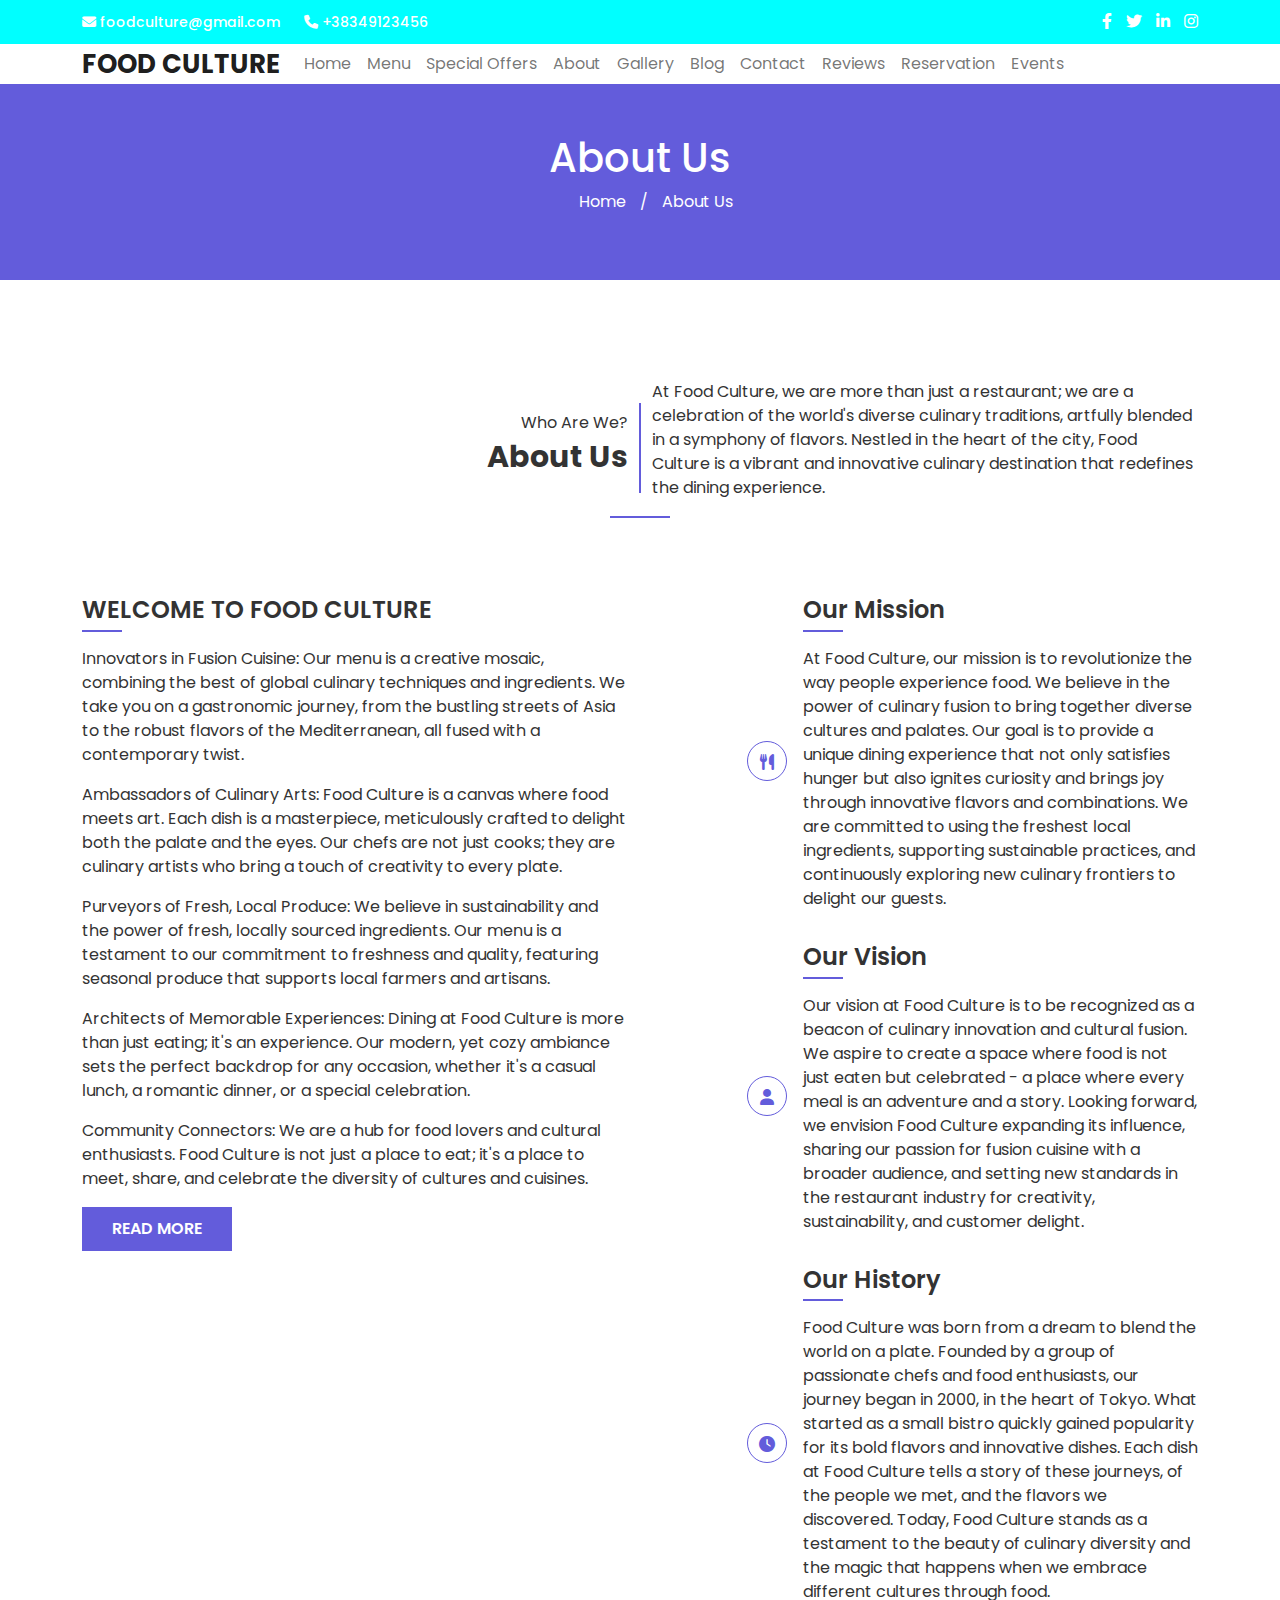
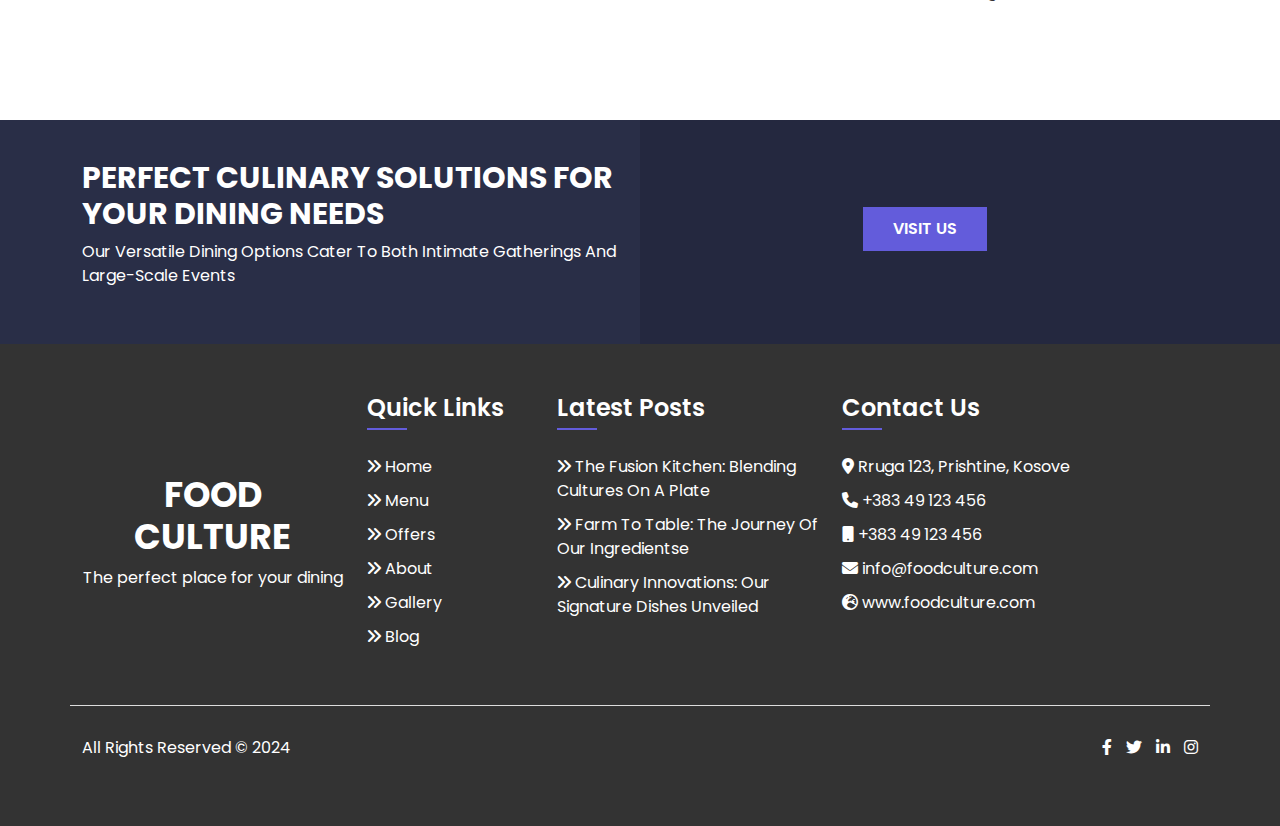
<file: about.html>
<!DOCTYPE html>
<html lang="zxx">
<head>
    <meta charset="UTF-8">
    <meta http-equiv="X-UA-Compatible" content="IE=edge">
    <meta name="viewport" content="width=device-width, initial-scale=1.0">
    <title>About Us | FOOD CULTURE</title>
    <!-- Font Awesome CSS -->
    <link rel="stylesheet" href="assets/css/font-awesome.min.css">
    <!-- Bootstrap CSS -->
    <link rel="stylesheet" href="assets/css/bootstrap.min.css">
    <!-- Owl Carousel CSS -->
    <link rel="stylesheet" href="assets/css/owl-carousel.min.css">
    <!-- Style CSS -->
    <link rel="stylesheet" href="assets/css/style.css">
    <!-- Responsive CSS -->
    <link rel="stylesheet" href="assets/css/responsive.css">
</head>
<body>
    <!-- Top Bar Start Here -->
    <div class="top-bar-area">
        <div class="container">
            <div class="row">
                <div class="col-6">
                    <div class="top-bar-info">
                        <a href="mailto:foodculture@gmail.com"><i class="fa-solid fa-envelope"></i> foodculture@gmail.com</a>
                        <a href="tel:+38349123456"><i class="fa-solid fa-phone"></i> +38349123456</a>
                    </div>
                </div>
                <div class="col-6 d-flex justify-content-end">
                    <div class="top-bar-social">
                        <a href=""><i class="fa-brands fa-facebook-f"></i></a>
                        <a href=""><i class="fa-brands fa-twitter"></i></a>
                        <a href=""><i class="fa-brands fa-linkedin-in"></i></a>
                        <a href=""><i class="fa-brands fa-instagram"></i></a>
                    </div>
                </div>
            </div>
        </div>
    </div>
    <!-- Top Bar End Here -->

    <!-- Header Area Start Here -->
    <header class="header-area">
        <div class="container">
            <div class="row">
                <div class="col-xxl-12">
                    <nav class="navbar navbar-expand-lg">
                          <a class="navbar-brand" href="index.html">FOOD CULTURE</a>
                          <button class="navbar-toggler" type="button" data-bs-toggle="collapse" data-bs-target="#navbarNavDropdown" aria-controls="navbarNavDropdown" aria-expanded="false" aria-label="Toggle navigation">
                            <span class="navbar-toggler-icon"></span>
                          </button>
                          <div class="collapse navbar-collapse" id="navbarNavDropdown">
                            <ul class="navbar-nav ra-menu">
                              <li class="nav-item">
                                <a class="nav-link" href="index.html">Home</a>
                              </li>
                              <li class="nav-item">
                                <a class="nav-link" href="menu.html">Menu</a>
                              </li>
                              <li class="nav-item">
                                <a class="nav-link" href="offers.html">Special Offers</a>
                              </li>
                              <li class="nav-item">
                                <a class="nav-link" href="about.html">About</a>
                              </li>
                              <li class="nav-item">
                                <a class="nav-link" href="gallery.html">Gallery</a>
                              </li>
                              <li class="nav-item">
                                <a class="nav-link" href="blog.html">Blog</a>
                              </li>                              
                              <li class="nav-item">
                                <a class="nav-link" href="contact.html">Contact</a>
                              </li>
                              <li class="nav-item">
                                <a class="nav-link" href="reviews.html">Reviews</a>
                              </li>
                              <li class="nav-item">
                                <a class="nav-link" href="reservation.html">Reservation</a>
                              </li>
                              <li class="nav-item">
                                <a class="nav-link" href="events.html">Events</a>
                              </li>
                            </ul>
                          </div>
                      </nav>
                </div>
            </div>
        </div>
    </header>
    <!-- Header Area End Here -->

    <!-- Breadcumb Area Start Here -->
    <section class="breadcumb-area">
        <div class="container">
            <div class="row">
                <div class="col-xxl-12 text-center">
                    <h4>about us</h4>
                    <ul>
                        <li><a href="">home</a></li>
                        <li>/</li>
                        <li> about us</li>
                    </ul>
                </div>
            </div>
        </div>
    </section>
    <!-- Breadcumb Area End Here -->

    <!-- About Area Start Here -->
    <section class="about-area pt-100 pb-100">
        <div class="container">
            <div class="row align-items-center section-title">
                <div class="col-md-6 text-md-end text-center">
                    <h4><span>Who Are We?</span>About Us</h4>
                </div>
                <div class="col-md-6 text-md-start text-center">
                    <p>At Food Culture, we are more than just a restaurant; we are a celebration of the world's diverse culinary traditions, artfully blended in a symphony of flavors. Nestled in the heart of the city, Food Culture is a vibrant and innovative culinary destination that redefines the dining experience.</p>
                </div>
            </div>
            <div class="row">
                <div class="col-xl-6">
                    <div class="about-content">
                        <h4 class="page-title">WELCOME TO FOOD CULTURE</h4>
                        <p>Innovators in Fusion Cuisine: Our menu is a creative mosaic, combining the best of global culinary techniques and ingredients. We take you on a gastronomic journey, from the bustling streets of Asia to the robust flavors of the Mediterranean, all fused with a contemporary twist.</p>
                        <p>Ambassadors of Culinary Arts: Food Culture is a canvas where food meets art. Each dish is a masterpiece, meticulously crafted to delight both the palate and the eyes. Our chefs are not just cooks; they are culinary artists who bring a touch of creativity to every plate.</p>
                        <p>Purveyors of Fresh, Local Produce: We believe in sustainability and the power of fresh, locally sourced ingredients. Our menu is a testament to our commitment to freshness and quality, featuring seasonal produce that supports local farmers and artisans.</p>
                        <p>Architects of Memorable Experiences: Dining at Food Culture is more than just eating; it's an experience. Our modern, yet cozy ambiance sets the perfect backdrop for any occasion, whether it's a casual lunch, a romantic dinner, or a special celebration.</p>
                        <p>Community Connectors: We are a hub for food lovers and cultural enthusiasts. Food Culture is not just a place to eat; it's a place to meet, share, and celebrate the diversity of cultures and cuisines.</p>
                        <a href="" class="box-btn">read more</a>
                    </div>
                </div>
                <div class="col-xl-5 ms-auto mt-5 mt-xl-0">
                    <div class="single-about d-flex align-items-center mb-3">
                        <div class="about-icon me-3">
                            <i class="fa-solid fa-utensils"></i>
                        </div>
                        <div class="single-about-content">
                            <h4 class="page-title">our mission</h4>
                            <p>At Food Culture, our mission is to revolutionize the way people experience food. We believe in the power of culinary fusion to bring together diverse cultures and palates. Our goal is to provide a unique dining experience that not only satisfies hunger but also ignites curiosity and brings joy through innovative flavors and combinations. We are committed to using the freshest local ingredients, supporting sustainable practices, and continuously exploring new culinary frontiers to delight our guests.</p>
                        </div>
                    </div>
                    <div class="single-about d-flex align-items-center mb-3">
                        <div class="about-icon me-3">
                            <i class="fa-solid fa-user"></i>
                        </div>
                        <div class="single-about-content">
                            <h4 class="page-title">our vision</h4>
                            <p>Our vision at Food Culture is to be recognized as a beacon of culinary innovation and cultural fusion. We aspire to create a space where food is not just eaten but celebrated - a place where every meal is an adventure and a story. Looking forward, we envision Food Culture expanding its influence, sharing our passion for fusion cuisine with a broader audience, and setting new standards in the restaurant industry for creativity, sustainability, and customer delight.</p>
                        </div>
                    </div>
                    <div class="single-about d-flex align-items-center">
                        <div class="about-icon me-3">
                            <i class="fa-solid fa-clock"></i>
                        </div>
                        <div class="single-about-content">
                            <h4 class="page-title">our history</h4>
                            <p>Food Culture was born from a dream to blend the world on a plate. Founded by a group of passionate chefs and food enthusiasts, our journey began in 2000, in the heart of Tokyo. What started as a small bistro quickly gained popularity for its bold flavors and innovative dishes. Each dish at Food Culture tells a story of these journeys, of the people we met, and the flavors we discovered. Today, Food Culture stands as a testament to the beauty of culinary diversity and the magic that happens when we embrace different cultures through food.</p>
                        </div>
                    </div>
                </div>
            </div>
        </div>
    </section>
    <!-- About Area End Here -->

    <!-- CTA Area Start Here -->
    <section class="cta-area">
        <div class="container">
            <div class="row align-items-center">
                <div class="col-lg-6 col-md-12 text-md-center text-lg-start">
                    <h4>PERFECT CULINARY SOLUTIONS FOR YOUR DINING NEEDS</h4>
                    <p>Our Versatile Dining Options Cater to Both Intimate Gatherings and Large-Scale Events</p>
                </div>
                <div class="col-lg-6 col-md-12 text-center">
                    <a href="" class="box-btn">visit us</a>
                </div>
            </div>
        </div>
    </section>
    <!-- CTA Area End Here -->

    <!-- Footer Area Start Here -->
    <footer class="footer-area">
        <div class="container">
            <div class="row">
                <div class="col-xl-3 col-lg-6 col-md-12 text-center mb-md-5 mb-lg-0">
                    <div class="footer-logo">
                        <h4>FOOD CULTURE</h4>
                        <p>The perfect place for your dining</p>
                        </p>
                    </div>
                </div>
                <div class="col-xl-2 col-md-4 col-lg-6">
                    <div class="single-footer">
                        <h4 class="page-title">quick links</h4>
                        <ul>
                            <li><a href=""><i class="fa-solid fa-angles-right"></i> home</a></li>
                            <li><a href=""><i class="fa-solid fa-angles-right"></i> menu</a></li>
                            <li><a href=""><i class="fa-solid fa-angles-right"></i> offers</a></li>
                            <li><a href=""><i class="fa-solid fa-angles-right"></i> about</a></li>
                            <li><a href=""><i class="fa-solid fa-angles-right"></i> gallery</a></li>
                            <li><a href=""><i class="fa-solid fa-angles-right"></i> blog</a></li>
                        </ul>
                    </div>
                </div>
                <div class="col-xl-3 col-md-4 col-lg-6">
                    <div class="single-footer">
                        <h4 class="page-title">latest posts</h4>
                        <ul>
                            <li><a href=""><i class="fa-solid fa-angles-right"></i> The Fusion Kitchen: Blending Cultures On A Plate</a></li>
                            <li><a href=""><i class="fa-solid fa-angles-right"></i> Farm To Table: The Journey Of Our Ingredientse</a></li>
                            <li><a href=""><i class="fa-solid fa-angles-right"></i> Culinary Innovations: Our Signature Dishes Unveiled</a></li>
                        </ul>
                    </div>
                </div>
                <div class="col-xl-3 col-md-4 col-lg-6">
                    <div class="single-footer">
                        <h4 class="page-title">contact us</h4>
                        <ul>
                            <li><i class="fa-sharp fa-solid fa-location-dot"></i> Rruga 123, Prishtine, Kosove</li>
                            <li><i class="fa-solid fa-phone"></i> +383 49 123 456</li>
                            <li><i class="fa-solid fa-mobile-button"></i> +383 49 123 456</li>
                            <li><i class="fa-solid fa-envelope"></i> info@foodculture.com</li>
                            <li><i class="fa-solid fa-earth-europe"></i> www.foodculture.com</li>
                        </ul>
                    </div>
                </div>
            </div>
            <div class="row copy">
                <div class="col-md-6 col-12 text-md-start text-center">
                    <p>all rights reserved &copy; 2024</p>
                </div>
                <div class="col-md-6 col-12 text-md-end text-center">
                    <a href=""><i class="fa-brands fa-facebook-f"></i></a>
                    <a href=""><i class="fa-brands fa-twitter"></i></a>
                    <a href=""><i class="fa-brands fa-linkedin-in"></i></a>
                    <a href=""><i class="fa-brands fa-instagram"></i></a>
                </div>
            </div>
        </div>
    </footer>
    <!-- Footer Area End Here -->
    
    <!-- jQuery Library -->
    <script src="assets/js/jquery.min.js"></script>
    <!-- Popper JS -->
    <script src="assets/js/popper.min.js"></script>
    <!-- Bootstrap JS -->
    <script src="assets/js/bootstrap.min.js"></script>
    <!-- Owl Carousel JS -->
    <script src="assets/js/owl-carousel.min.js"></script>
    <!-- Waypoint JS -->
    <script src="assets/js/waypoint.min.js"></script>
    <!-- Counterup JS -->
    <script src="assets/js/counterup.min.js"></script>
    <!-- Isotope JS -->
    <script src="assets/js/isotope.min.js"></script>
    <!-- Magnific Popup JS -->
    <script src="assets/js/magnific-popup.min.js"></script>
    <!-- Main JS -->
    <script src="assets/js/main.js"></script>
</body>
</html>
</file>
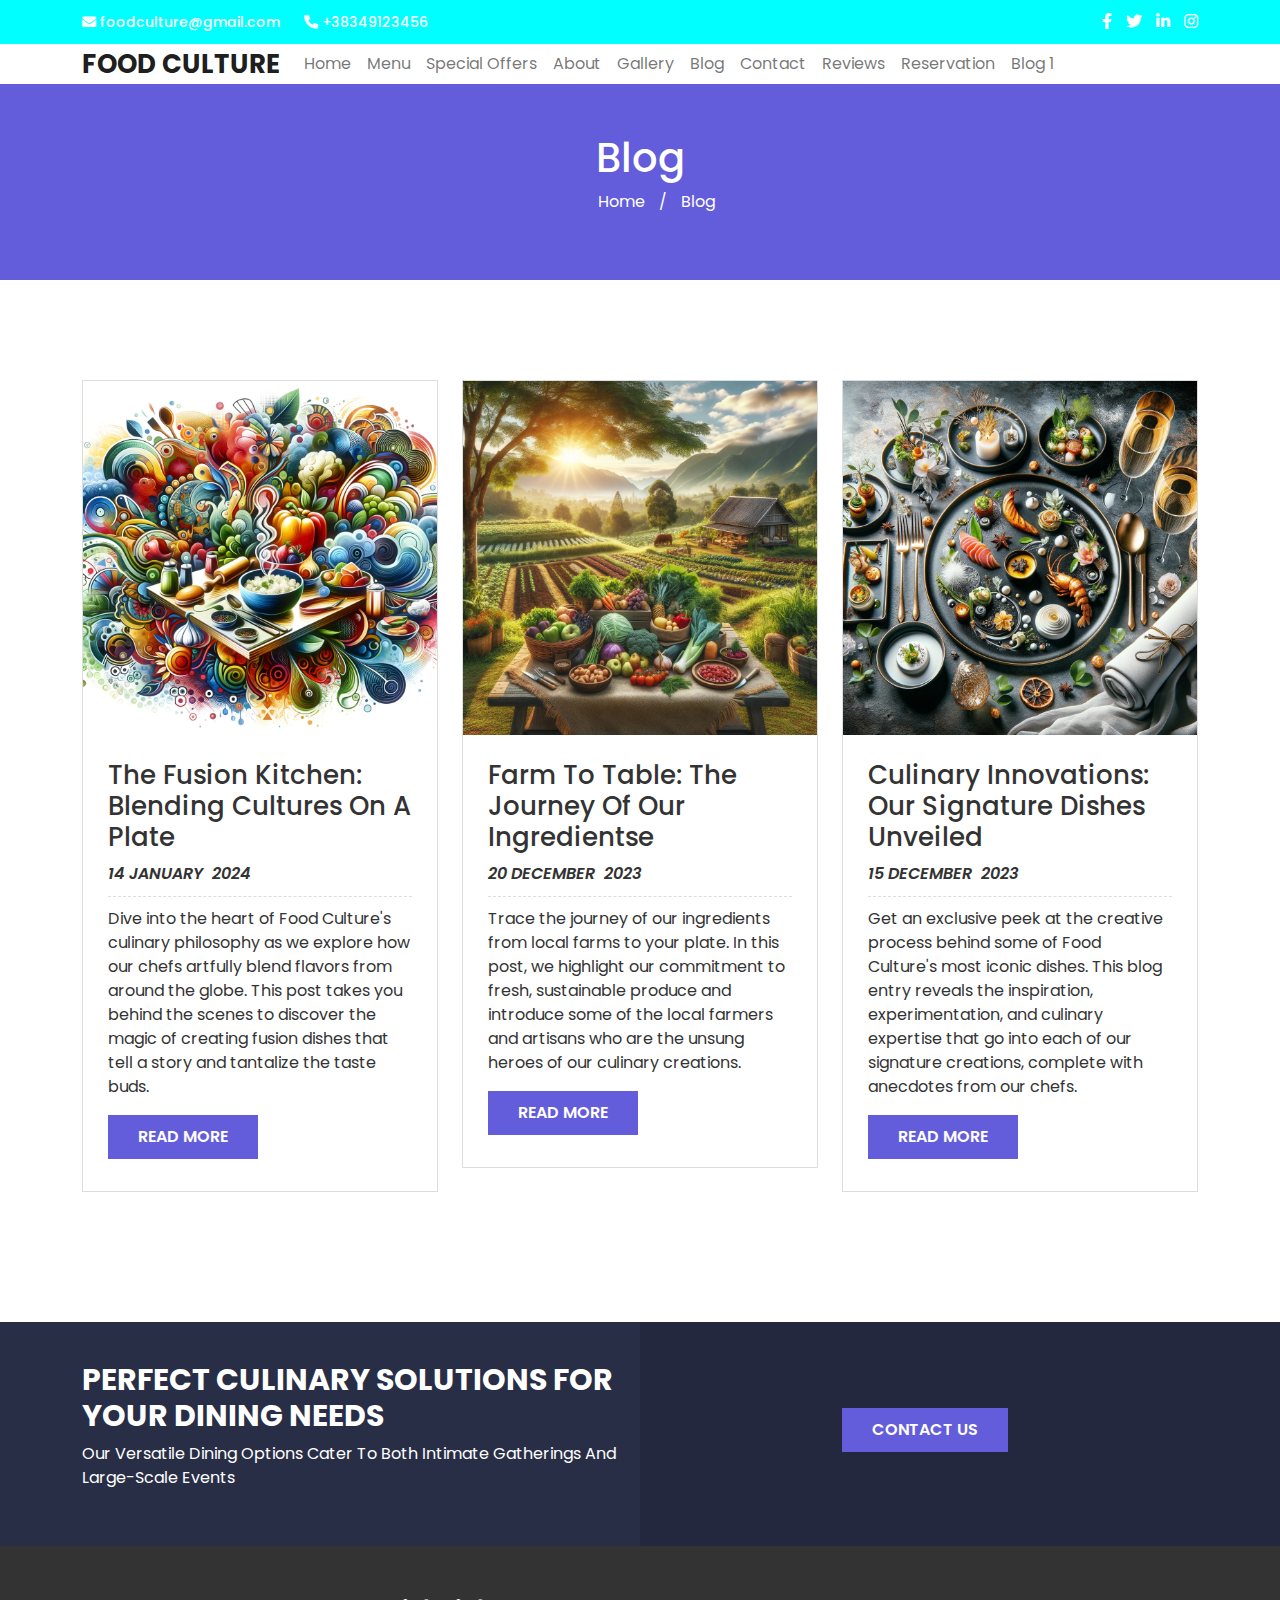
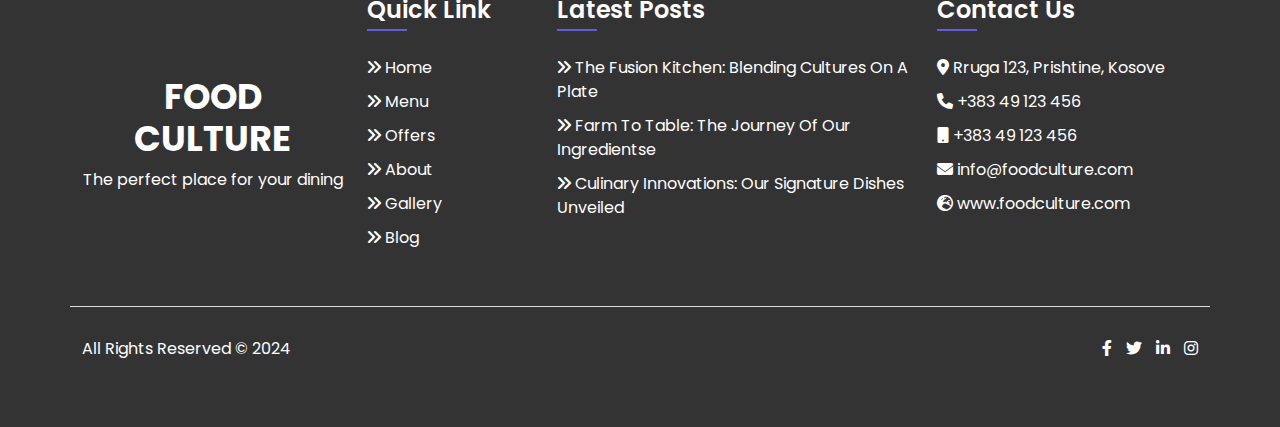
<file: blog.html>
<!DOCTYPE html>
<html lang="zxx">
<head>
    <meta charset="UTF-8">
    <meta http-equiv="X-UA-Compatible" content="IE=edge">
    <meta name="viewport" content="width=device-width, initial-scale=1.0">
    <title>Blog | Halim</title>
    <!-- Font Awesome CSS -->
    <link rel="stylesheet" href="assets/css/font-awesome.min.css">
    <!-- Bootstrap CSS -->
    <link rel="stylesheet" href="assets/css/bootstrap.min.css">
    <!-- Owl Carousel CSS -->
    <link rel="stylesheet" href="assets/css/owl-carousel.min.css">
    <!-- Style CSS -->
    <link rel="stylesheet" href="assets/css/style.css">
    <!-- Responsive CSS -->
    <link rel="stylesheet" href="assets/css/responsive.css">
</head>
<body>
    <!-- Top Bar Start Here -->
    <div class="top-bar-area">
        <div class="container">
            <div class="row">
                <div class="col-6">
                    <div class="top-bar-info">
                        <a href="mailto:foodculture@gmail.com"><i class="fa-solid fa-envelope"></i> foodculture@gmail.com</a>
                        <a href="tel:+38349123456"><i class="fa-solid fa-phone"></i> +38349123456</a>
                    </div>
                </div>
                <div class="col-6 d-flex justify-content-end">
                    <div class="top-bar-social">
                        <a href=""><i class="fa-brands fa-facebook-f"></i></a>
                        <a href=""><i class="fa-brands fa-twitter"></i></a>
                        <a href=""><i class="fa-brands fa-linkedin-in"></i></a>
                        <a href=""><i class="fa-brands fa-instagram"></i></a>
                    </div>
                </div>
            </div>
        </div>
    </div>
    <!-- Top Bar End Here -->

    <!-- Header Area Start Here -->
    <header class="header-area">
        <div class="container">
            <div class="row">
                <div class="col-xxl-12">
                    <nav class="navbar navbar-expand-lg">
                          <a class="navbar-brand" href="index.html">FOOD CULTURE</a>
                          <button class="navbar-toggler" type="button" data-bs-toggle="collapse" data-bs-target="#navbarNavDropdown" aria-controls="navbarNavDropdown" aria-expanded="false" aria-label="Toggle navigation">
                            <span class="navbar-toggler-icon"></span>
                          </button>
                          <div class="collapse navbar-collapse" id="navbarNavDropdown">
                            <ul class="navbar-nav ra-menu">
                                <li class="nav-item">
                                    <a class="nav-link" href="index.html">Home</a>
                                  </li>
                                  <li class="nav-item">
                                    <a class="nav-link" href="menu.html">Menu</a>
                                  </li>
                                  <li class="nav-item">
                                    <a class="nav-link" href="offers.html">Special Offers</a>
                                  </li>
                                  <li class="nav-item">
                                    <a class="nav-link" href="about.html">About</a>
                                  </li>
                                  <li class="nav-item">
                                    <a class="nav-link" href="gallery.html">Gallery</a>
                                  </li>
                                  <li class="nav-item">
                                    <a class="nav-link" href="blog.html">Blog</a>
                                  </li>                              
                                  <li class="nav-item">
                                    <a class="nav-link" href="contact.html">Contact</a>
                                  </li>
                                  <li class="nav-item">
                                    <a class="nav-link" href="reviews.html">Reviews</a>
                                  </li>
                                  <li class="nav-item">
                                    <a class="nav-link" href="reservation.html">Reservation</a>
                                  </li>
                                  <li class="nav-item">
                                    <a class="nav-link" href="blog1.html">Blog 1</a>
                            </ul>
                          </div>
                      </nav>
                </div>
            </div>
        </div>
    </header>
    <!-- Header Area End Here -->

    <!-- Breadcumb Area Start Here -->
    <section class="breadcumb-area">
        <div class="container">
            <div class="row">
                <div class="col-xxl-12 text-center">
                    <h4>Blog</h4>
                    <ul>
                        <li><a href="">home</a></li>
                        <li>/</li>
                        <li>blog</li>
                    </ul>
                </div>
            </div>
        </div>
    </section>
    <!-- Breadcumb Area End Here -->

    <!-- Blog Area Start Here -->
    <section class="blog-area blog-page pt-100 pb-100">
        <div class="container">
            <div class="row">
                <div class="col-md-4">
                    <div class="single-blog">
                        <img class="w-100" src="assets/img/blog/1.png" alt="">
                        <div class="blog-content">
                            <h4><a href="">The Fusion Kitchen: Blending Cultures on a Plate</a></h4>
                            <div class="meta">
                                <a href="">14 January</a>
                                <a href="">2024</a>
                            </div>
                            <p>Dive into the heart of Food Culture's culinary philosophy as we explore how our chefs artfully blend flavors from around the globe. This post takes you behind the scenes to discover the magic of creating fusion dishes that tell a story and tantalize the taste buds.</p>
                            <a href="" class="box-btn">read more</a>
                        </div>
                    </div>
                </div>
                <div class="col-md-4">
                    <div class="single-blog">
                        <img class="w-100" src="assets/img/blog/2.png" alt="">
                        <div class="blog-content">
                            <h4><a href="">Farm to Table: The Journey of Our Ingredientse</a></h4>
                            <div class="meta">
                                <a href="">20 December</a>
                                <a href="">2023</a>
                            </div>
                            <p>Trace the journey of our ingredients from local farms to your plate. In this post, we highlight our commitment to fresh, sustainable produce and introduce some of the local farmers and artisans who are the unsung heroes of our culinary creations.</p>
                            <a href="" class="box-btn">read more</a>
                        </div>
                    </div>
                </div>
                <div class="col-md-4">
                    <div class="single-blog">
                        <img class="w-100" src="assets/img/blog/3.png" alt="">
                        <div class="blog-content">
                            <h4><a href="">Culinary Innovations: Our Signature Dishes Unveiled</a></h4>
                            <div class="meta">
                                <a href="">15 December</a>
                                <a href="">2023</a>
                            </div>
                            <p>Get an exclusive peek at the creative process behind some of Food Culture's most iconic dishes. This blog entry reveals the inspiration, experimentation, and culinary expertise that go into each of our signature creations, complete with anecdotes from our chefs.</p>
                            <a href="" class="box-btn">read more</a>
                        </ul>
                    </nav>
                </div>
            </div>
        </div>
    </section>
    <!-- Blog Area End Here -->

    <!-- CTA Area Start Here -->
    <section class="cta-area">
        <div class="container">
            <div class="row align-items-center">
                <div class="col-lg-6 col-md-12 text-md-center text-lg-start">
                    <h4>PERFECT CULINARY SOLUTIONS FOR YOUR DINING NEEDS</h4>
                    <p>Our Versatile Dining Options Cater to Both Intimate Gatherings and Large-Scale Events</p>
                </div>
                <div class="col-lg-6 col-md-12 text-center">
                    <a href="" class="box-btn">contact us</a>
                </div>
            </div>
        </div>
    </section>
    <!-- CTA Area End Here -->

    <!-- Footer Area Start Here -->
    <footer class="footer-area">
        <div class="container">
            <div class="row">
                <div class="col-xl-3 col-lg-6 col-md-12 text-center mb-md-5 mb-lg-0">
                    <div class="footer-logo">
                        <h4>FOOD CULTURE</h4>
                        <p>The perfect place for your dining</p>
                        </p>
                    </div>
                </div>
                <div class="col-xl-2 col-md-4 col-lg-6">
                    <div class="single-footer">
                        <h4 class="page-title">quick link</h4>
                        <ul>
                            <li><a href=""><i class="fa-solid fa-angles-right"></i> home</a></li>
                            <li><a href=""><i class="fa-solid fa-angles-right"></i> menu</a></li>
                            <li><a href=""><i class="fa-solid fa-angles-right"></i> offers</a></li>
                            <li><a href=""><i class="fa-solid fa-angles-right"></i> about</a></li>
                            <li><a href=""><i class="fa-solid fa-angles-right"></i> gallery</a></li>
                            <li><a href=""><i class="fa-solid fa-angles-right"></i> blog</a></li>
                        </ul>
                    </div>
                </div>
                <div class="col-xl-4 col-md-4 col-lg-6">
                    <div class="single-footer">
                        <h4 class="page-title">latest posts</h4>
                        <ul>
                            <li><a href=""><i class="fa-solid fa-angles-right"></i> The Fusion Kitchen: Blending Cultures On A Plate</a></li>
                            <li><a href=""><i class="fa-solid fa-angles-right"></i> Farm To Table: The Journey Of Our Ingredientse</a></li>
                            <li><a href=""><i class="fa-solid fa-angles-right"></i> Culinary Innovations: Our Signature Dishes Unveiled</a></li>
                        </ul>
                    </div>
                </div>
                <div class="col-xl-3 col-md-4 col-lg-6">
                    <div class="single-footer">
                        <h4 class="page-title">contact us</h4>
                        <ul>
                            <li><i class="fa-sharp fa-solid fa-location-dot"></i> Rruga 123, Prishtine, Kosove</li>
                            <li><i class="fa-solid fa-phone"></i> +383 49 123 456</li>
                            <li><i class="fa-solid fa-mobile-button"></i> +383 49 123 456</li>
                            <li><i class="fa-solid fa-envelope"></i> info@foodculture.com</li>
                            <li><i class="fa-solid fa-earth-europe"></i> www.foodculture.com</li>
                        </ul>
                    </div>
                </div>
            </div>
            <div class="row copy">
                <div class="col-md-6 col-12 text-md-start text-center">
                    <p>all rights reserved &copy; 2024</p>
                </div>
                <div class="col-md-6 col-12 text-md-end text-center">
                    <a href=""><i class="fa-brands fa-facebook-f"></i></a>
                    <a href=""><i class="fa-brands fa-twitter"></i></a>
                    <a href=""><i class="fa-brands fa-linkedin-in"></i></a>
                    <a href=""><i class="fa-brands fa-instagram"></i></a>
                </div>
            </div>
        </div>
    </footer>
    <!-- Footer Area End Here -->
    
    <!-- jQuery Library -->
    <script src="assets/js/jquery.min.js"></script>
    <!-- Popper JS -->
    <script src="assets/js/popper.min.js"></script>
    <!-- Bootstrap JS -->
    <script src="assets/js/bootstrap.min.js"></script>
    <!-- Owl Carousel JS -->
    <script src="assets/js/owl-carousel.min.js"></script>
    <!-- Waypoint JS -->
    <script src="assets/js/waypoint.min.js"></script>
    <!-- Counterup JS -->
    <script src="assets/js/counterup.min.js"></script>
    <!-- Isotope JS -->
    <script src="assets/js/isotope.min.js"></script>
    <!-- Magnific Popup JS -->
    <script src="assets/js/magnific-popup.min.js"></script>
    <!-- Main JS -->
    <script src="assets/js/main.js"></script>
</body>
</html>
</file>
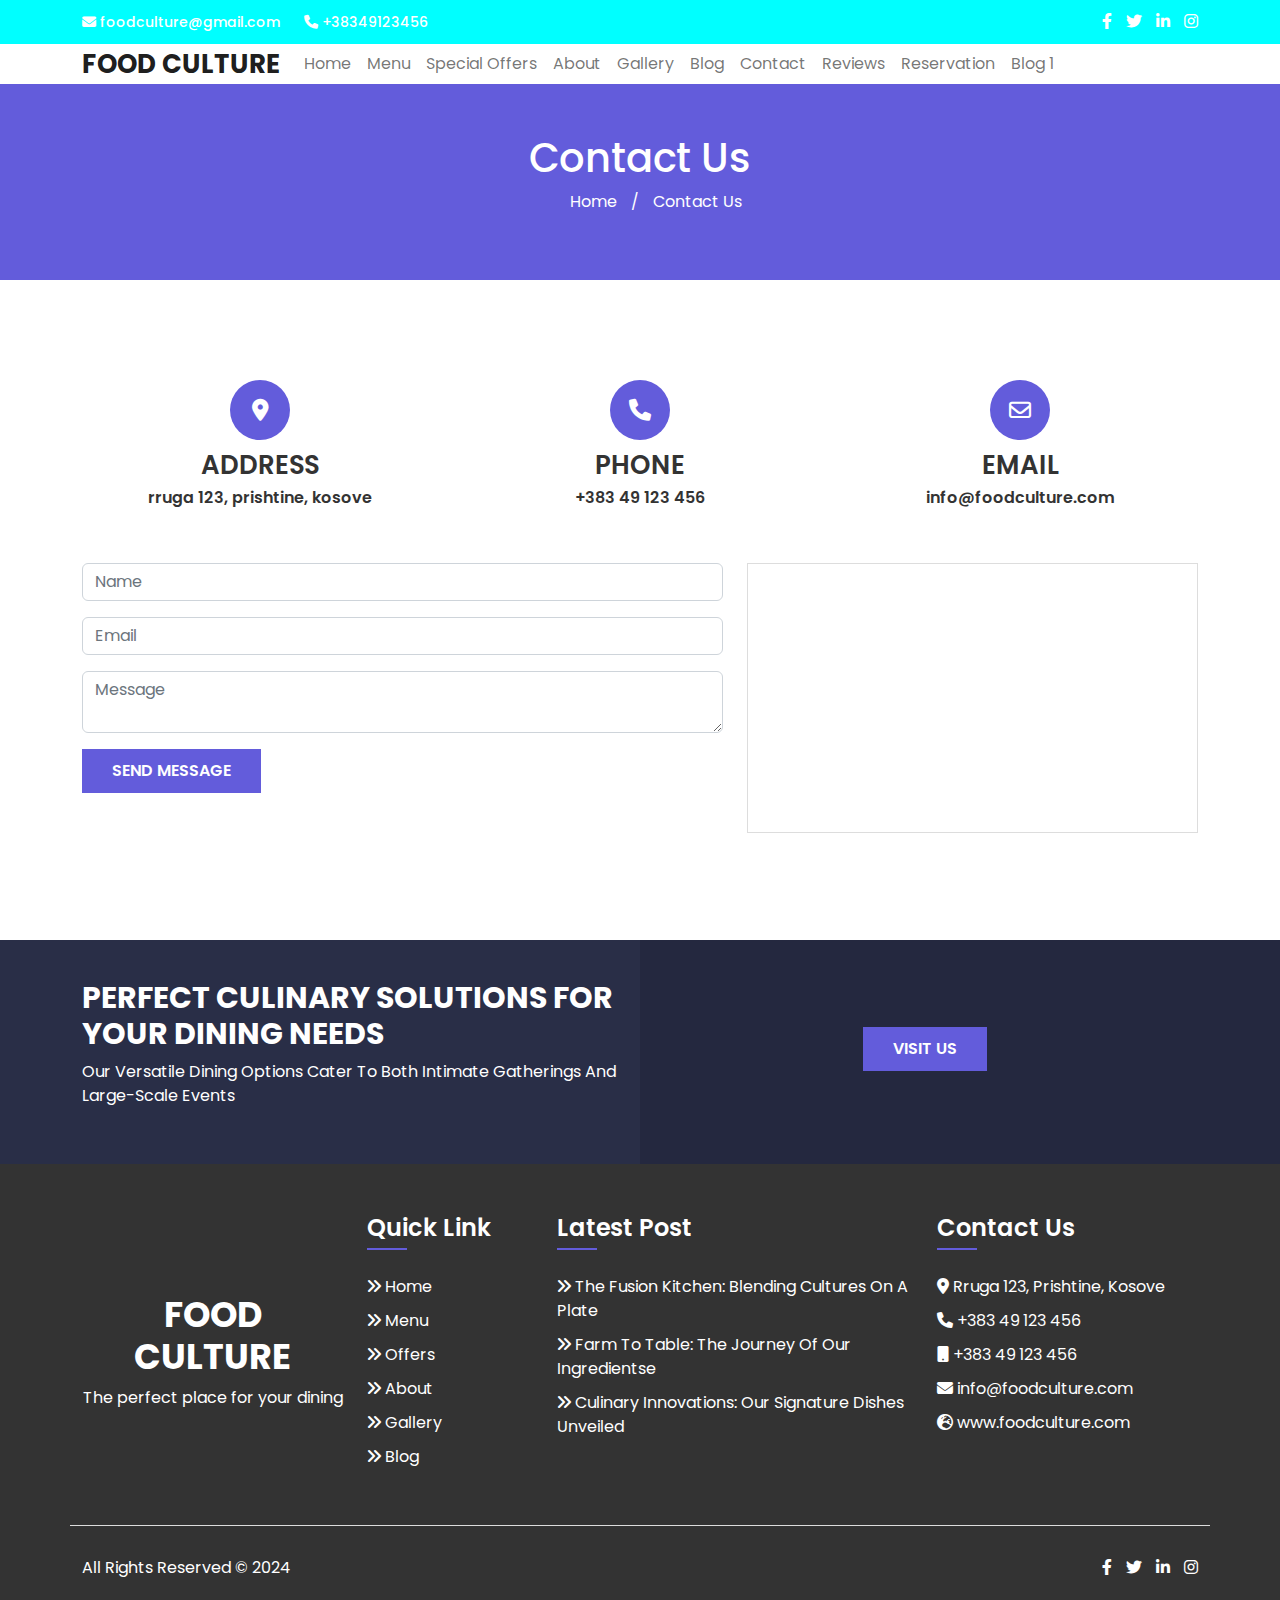
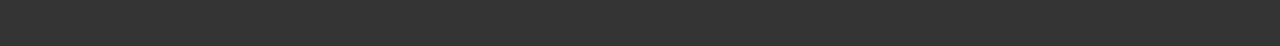
<file: contact.html>
<!DOCTYPE html>
<html lang="zxx">
<head>
    <meta charset="UTF-8">
    <meta http-equiv="X-UA-Compatible" content="IE=edge">
    <meta name="viewport" content="width=device-width, initial-scale=1.0">
    <title>Contact Us | Food Culture</title>
    <!-- Font Awesome CSS -->
    <link rel="stylesheet" href="assets/css/font-awesome.min.css">
    <!-- Bootstrap CSS -->
    <link rel="stylesheet" href="assets/css/bootstrap.min.css">
    <!-- Owl Carousel CSS -->
    <link rel="stylesheet" href="assets/css/owl-carousel.min.css">
    <!-- Style CSS -->
    <link rel="stylesheet" href="assets/css/style.css">
</head>
<body>
    <!-- Top Bar Start Here -->
    <div class="top-bar-area">
        <div class="container">
            <div class="row">
                <div class="col-6">
                    <div class="top-bar-info">
                        <a href="mailto:foodculture@gmail.com"><i class="fa-solid fa-envelope"></i> foodculture@gmail.com</a>
                        <a href="tel:+38349123456"><i class="fa-solid fa-phone"></i> +38349123456</a>
                    </div>
                </div>
                <div class="col-6 d-flex justify-content-end">
                    <div class="top-bar-social">
                        <a href=""><i class="fa-brands fa-facebook-f"></i></a>
                        <a href=""><i class="fa-brands fa-twitter"></i></a>
                        <a href=""><i class="fa-brands fa-linkedin-in"></i></a>
                        <a href=""><i class="fa-brands fa-instagram"></i></a>
                    </div>
                </div>
            </div>
        </div>
    </div>
    <!-- Top Bar End Here -->

    <!-- Header Area Start Here -->
    <header class="header-area">
        <div class="container">
            <div class="row">
                <div class="col-xxl-12">
                    <nav class="navbar navbar-expand-lg">
                          <a class="navbar-brand" href="index.html">FOOD CULTURE</a>
                          <button class="navbar-toggler" type="button" data-bs-toggle="collapse" data-bs-target="#navbarNavDropdown" aria-controls="navbarNavDropdown" aria-expanded="false" aria-label="Toggle navigation">
                            <span class="navbar-toggler-icon"></span>
                          </button>
                          <div class="collapse navbar-collapse" id="navbarNavDropdown">
                            <ul class="navbar-nav ra-menu">
                                <li class="nav-item">
                                    <a class="nav-link" href="index.html">Home</a>
                                  </li>
                                  <li class="nav-item">
                                    <a class="nav-link" href="menu.html">Menu</a>
                                  </li>
                                  <li class="nav-item">
                                    <a class="nav-link" href="offers.html">Special Offers</a>
                                  </li>
                                  <li class="nav-item">
                                    <a class="nav-link" href="about.html">About</a>
                                  </li>
                                  <li class="nav-item">
                                    <a class="nav-link" href="gallery.html">Gallery</a>
                                  </li>
                                  <li class="nav-item">
                                    <a class="nav-link" href="blog.html">Blog</a>
                                  </li>                              
                                  <li class="nav-item">
                                    <a class="nav-link" href="contact.html">Contact</a>
                                  </li>
                                  <li class="nav-item">
                                    <a class="nav-link" href="reviews.html">Reviews</a>
                                  </li>
                                  <li class="nav-item">
                                    <a class="nav-link" href="reservation.html">Reservation</a>
                                  </li>
                                  <li class="nav-item">
                                    <a class="nav-link" href="blog1.html">Blog 1</a>
                            </ul>
                          </div>
                      </nav>
                </div>
            </div>
        </div>
    </header>
    <!-- Header Area End Here -->

    <!-- Breadcumb Area Start Here -->
    <section class="breadcumb-area">
        <div class="container">
            <div class="row">
                <div class="col-xxl-12 text-center">
                    <h4>contact us</h4>
                    <ul>
                        <li><a href="">home</a></li>
                        <li>/</li>
                        <li>contact us</li>
                    </ul>
                </div>
            </div>
        </div>
    </section>
    <!-- Breadcumb Area End Here -->

    <!-- Contact Area Start Here -->
    <section class="contact-area pt-100 pb-100">
        <div class="container">
            <div class="row">
                <div class="col-xxl-10 col-md-12 mx-auto">
                    <div class="row mb-5">
                        <div class="col-md-4 text-center">
                            <div class="single-contact">
                                <i class="fa-solid fa-location-dot"></i>
                                <h4>address <span>Rruga 123, Prishtine, Kosove</span></h4>
                            </div>
                        </div>
                        <div class="col-md-4 text-center">
                            <div class="single-contact">
                                <i class="fa-solid fa-phone"></i>
                                <h4>phone <span>+383 49 123 456</span></h4>
                            </div>
                        </div>
                        <div class="col-md-4 text-center">
                            <div class="single-contact">
                                <i class="fa-regular fa-envelope"></i>
                                <h4>email <span> info@foodculture.com</span></h4>
                            </div>
                        </div>
                    </div>
                    <div class="row">
                        <div class="col-md-7">
                            <div class="contact-form">
                                <form action="#">
                                    <input class="form-control" type="text" placeholder="Name">
                                    <input class="form-control mt-3" type="email" placeholder="Email">
                                    <textarea class="form-control mt-3" placeholder="Message"></textarea>
                                    <input type="submit" value="send message" class="box-btn border-0 mt-3">
                                </form>
                            </div>
                        </div>
                        <div class="col-md-5">
                            <div class="contact-map">
                                <div style="width: 100%"><iframe width="100%" height="600" frameborder="0" scrolling="no" marginheight="0" marginwidth="0" src="https://maps.google.com/maps?width=100%25&amp;height=600&amp;hl=en&amp;q=Prishtine+(My%20Business%20Name)&amp;t=&amp;z=14&amp;ie=UTF8&amp;iwloc=B&amp;output=embed"><a href="https://www.maps.ie/population/">Population calculator map</a></iframe></div>
                            </div>
                        </div>
                    </div>
                </div>
            </div>
        </div>
    </section>
    <!-- Contact Area End Here -->

    <!-- CTA Area Start Here -->
    <section class="cta-area">
        <div class="container">
            <div class="row align-items-center">
                <div class="col-lg-6 col-md-12 text-md-center text-lg-start">
                    <h4>PERFECT CULINARY SOLUTIONS FOR YOUR DINING NEEDS</h4>
                    <p>Our Versatile Dining Options Cater to Both Intimate Gatherings and Large-Scale Events</p>
                </div>
                <div class="col-lg-6 col-md-12 text-center">
                    <a href="" class="box-btn">visit us</a>
                </div>
            </div>
        </div>
    </section>
    <!-- CTA Area End Here -->

    <!-- Footer Area Start Here -->
    <footer class="footer-area">
        <div class="container">
            <div class="row">
                <div class="col-xl-3 col-lg-6 col-md-12 text-center mb-md-5 mb-lg-0">
                    <div class="footer-logo">
                        <h4>FOOD CULTURE</h4>
                        <p>The perfect place for your dining</p>
                        </p>
                    </div>
                </div>
                <div class="col-xl-2 col-md-4 col-lg-6">
                    <div class="single-footer">
                        <h4 class="page-title">quick link</h4>
                        <ul>
                            <li><a href=""><i class="fa-solid fa-angles-right"></i> home</a></li>
                            <li><a href=""><i class="fa-solid fa-angles-right"></i> menu</a></li>
                            <li><a href=""><i class="fa-solid fa-angles-right"></i> offers</a></li>
                            <li><a href=""><i class="fa-solid fa-angles-right"></i> about</a></li>
                            <li><a href=""><i class="fa-solid fa-angles-right"></i> gallery</a></li>
                            <li><a href=""><i class="fa-solid fa-angles-right"></i> blog</a></li>
                        </ul>
                    </div>
                </div>
                <div class="col-xl-4 col-md-4 col-lg-6">
                    <div class="single-footer">
                        <h4 class="page-title">latest post</h4>
                        <ul>
                            <li><a href=""><i class="fa-solid fa-angles-right"></i> The Fusion Kitchen: Blending Cultures On A Plate</a></li>
                            <li><a href=""><i class="fa-solid fa-angles-right"></i> Farm To Table: The Journey Of Our Ingredientse</a></li>
                            <li><a href=""><i class="fa-solid fa-angles-right"></i> Culinary Innovations: Our Signature Dishes Unveiled</a></li>
                        </ul>
                    </div>
                </div>
                <div class="col-xl-3 col-md-4 col-lg-6">
                    <div class="single-footer">
                        <h4 class="page-title">contact us</h4>
                        <ul>
                            <li><i class="fa-sharp fa-solid fa-location-dot"></i> Rruga 123, Prishtine, Kosove</li>
                            <li><i class="fa-solid fa-phone"></i> +383 49 123 456</li>
                            <li><i class="fa-solid fa-mobile-button"></i> +383 49 123 456</li>
                            <li><i class="fa-solid fa-envelope"></i> info@foodculture.com</li>
                            <li><i class="fa-solid fa-earth-europe"></i> www.foodculture.com</li>
                        </ul>
                    </div>
                </div>
            </div>
            <div class="row copy">
                <div class="col-md-6 col-12 text-md-start text-center">
                    <p>all rights reserved &copy; 2024</p>
                </div>
                <div class="col-md-6 col-12 text-md-end text-center">
                    <a href=""><i class="fa-brands fa-facebook-f"></i></a>
                    <a href=""><i class="fa-brands fa-twitter"></i></a>
                    <a href=""><i class="fa-brands fa-linkedin-in"></i></a>
                    <a href=""><i class="fa-brands fa-instagram"></i></a>
                </div>
            </div>
        </div>
    </footer>
    <!-- Footer Area End Here -->
    
    <!-- jQuery Library -->
    <script src="assets/js/jquery.min.js"></script>
    <!-- Popper JS -->
    <script src="assets/js/popper.min.js"></script>
    <!-- Bootstrap JS -->
    <script src="assets/js/bootstrap.min.js"></script>
    <!-- Owl Carousel JS -->
    <script src="assets/js/owl-carousel.min.js"></script>
    <!-- Waypoint JS -->
    <script src="assets/js/waypoint.min.js"></script>
    <!-- Counterup JS -->
    <script src="assets/js/counterup.min.js"></script>
    <!-- Isotope JS -->
    <script src="assets/js/isotope.min.js"></script>
    <!-- Magnific Popup JS -->
    <script src="assets/js/magnific-popup.min.js"></script>
    <!-- Main JS -->
    <script src="assets/js/main.js"></script>
</body>
</html>
</file>
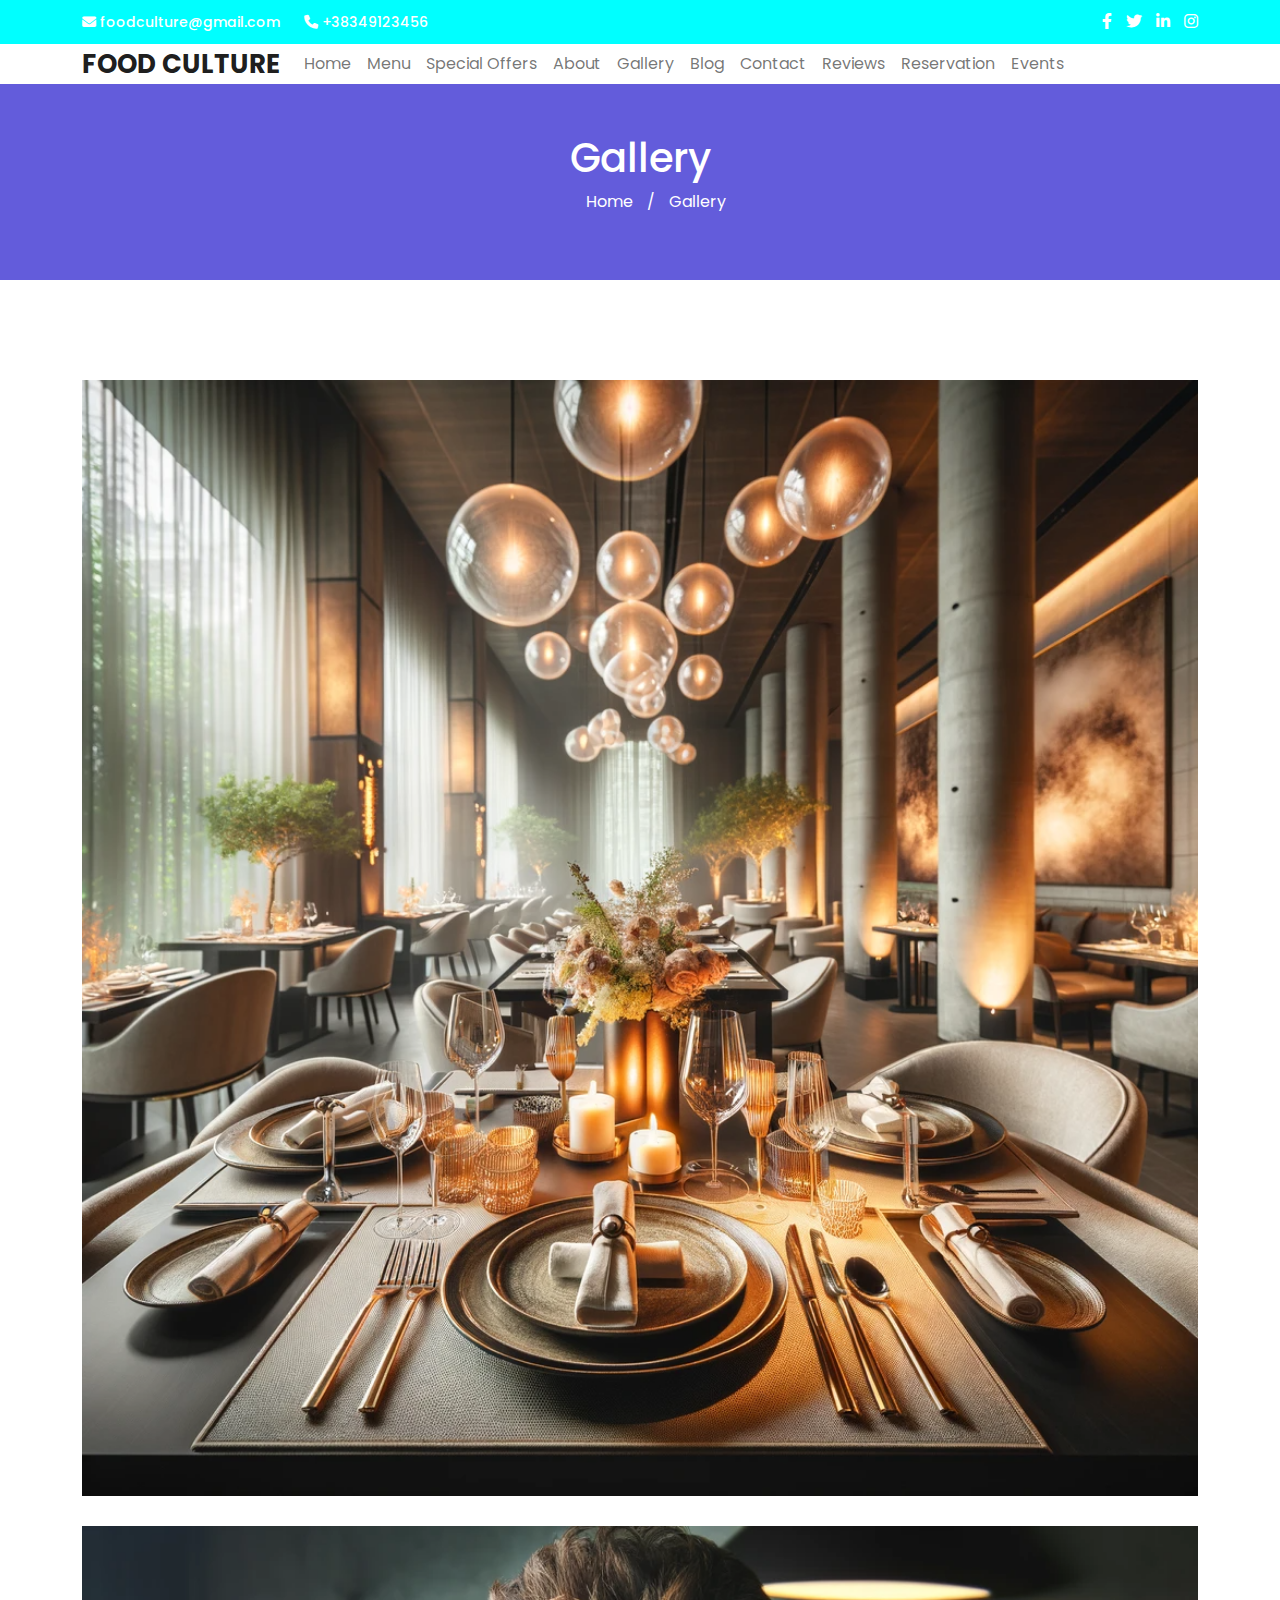
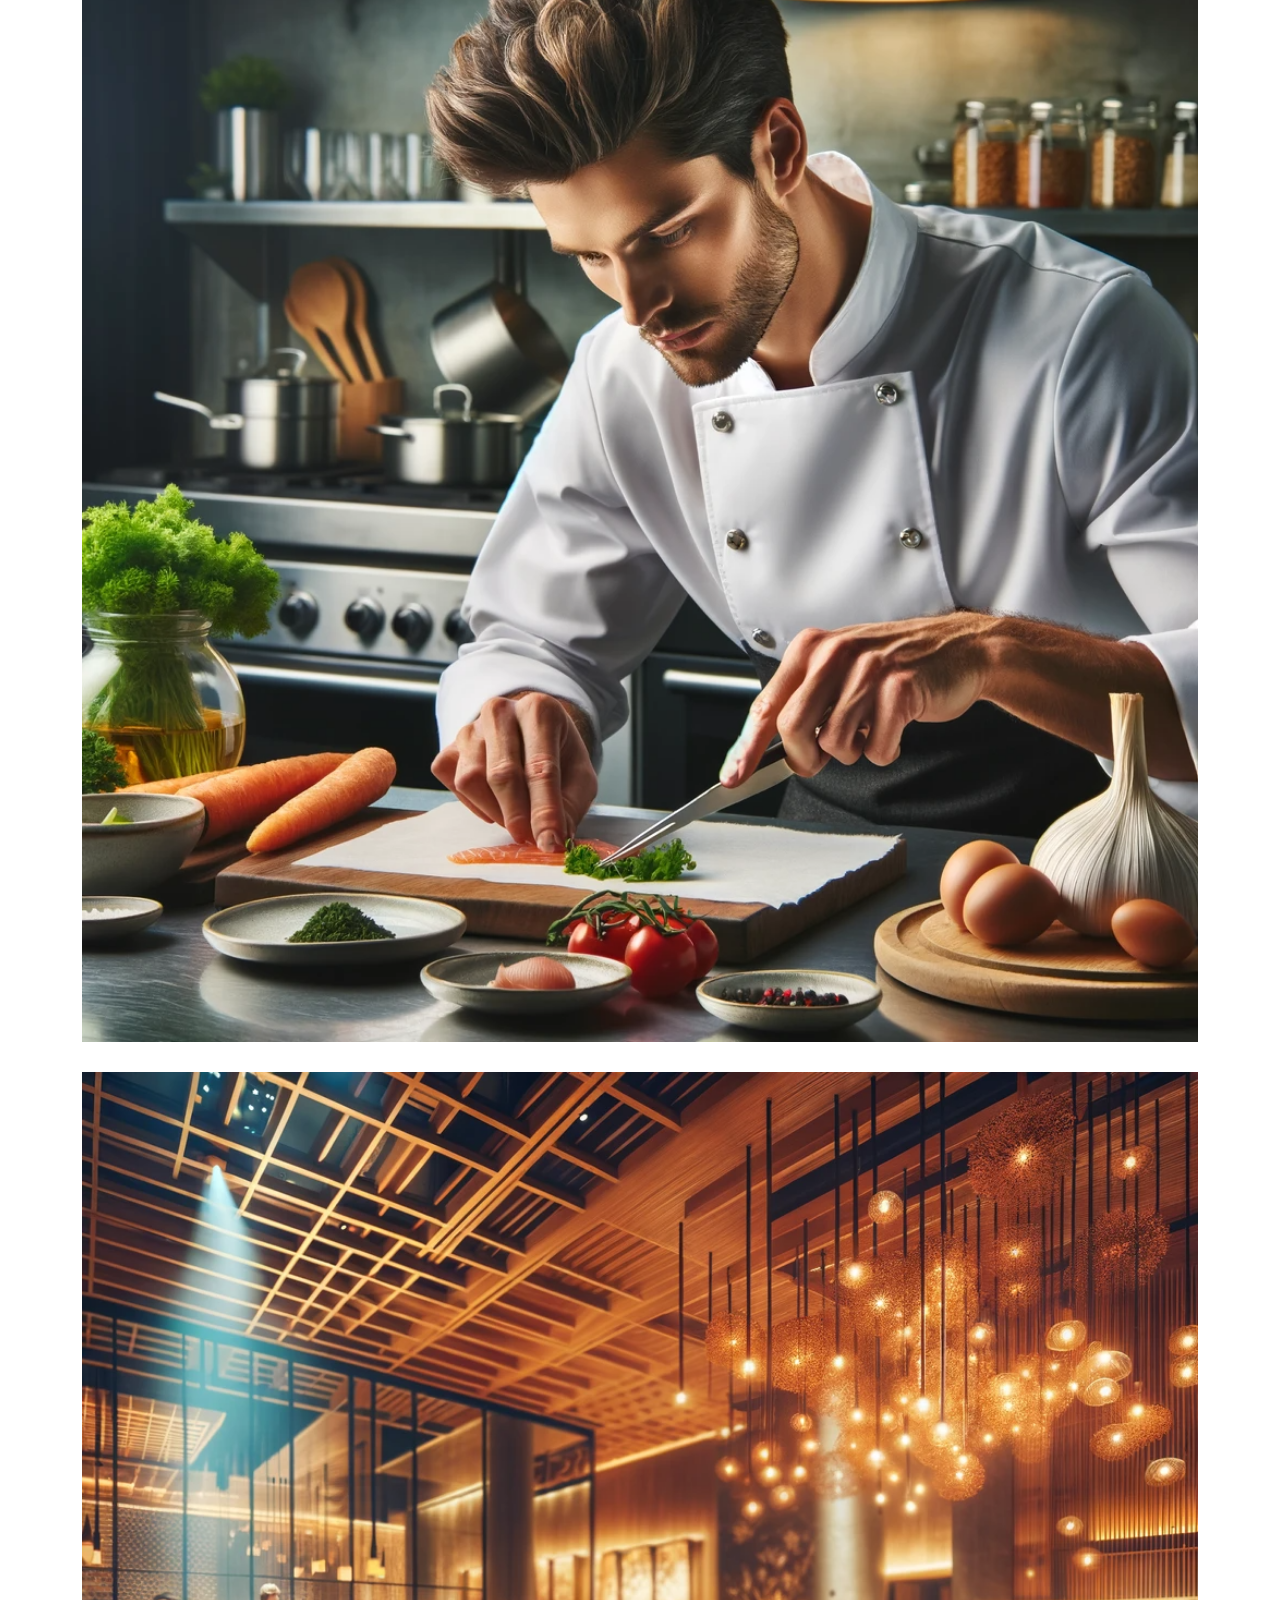
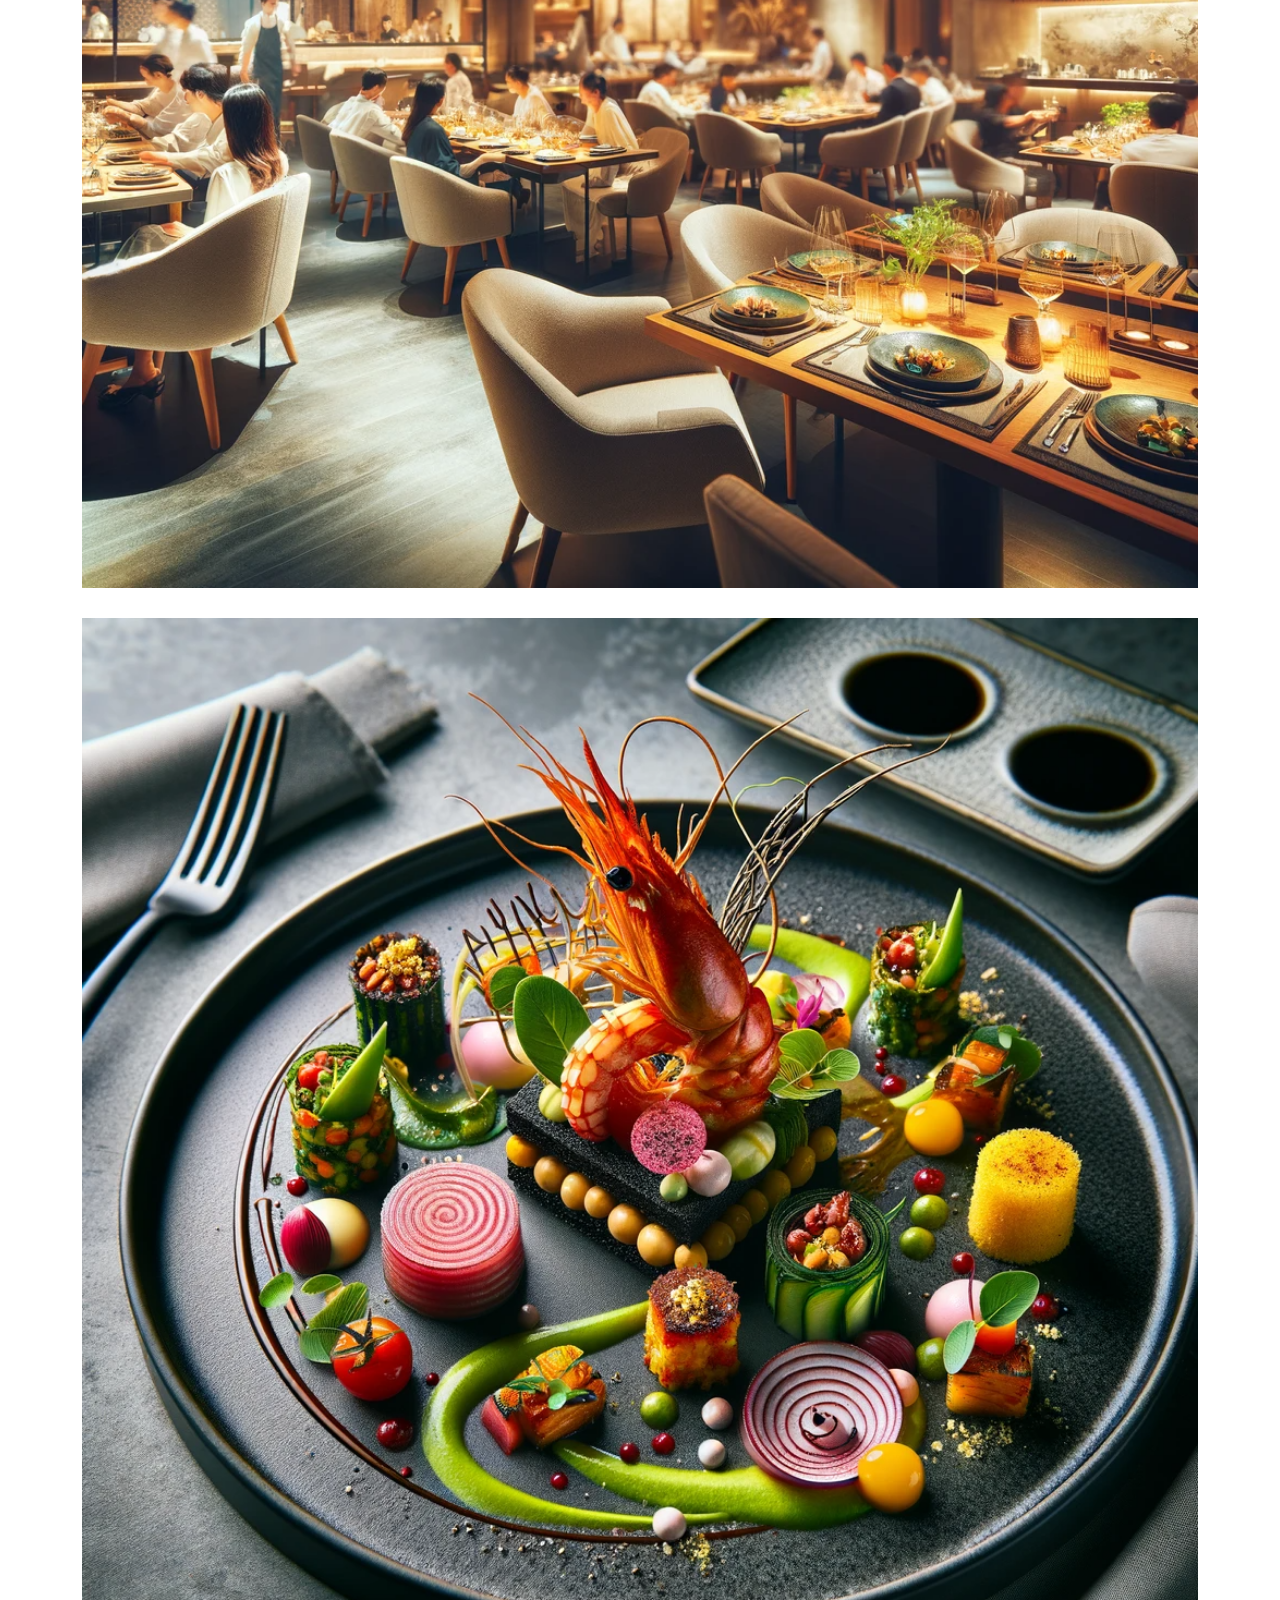
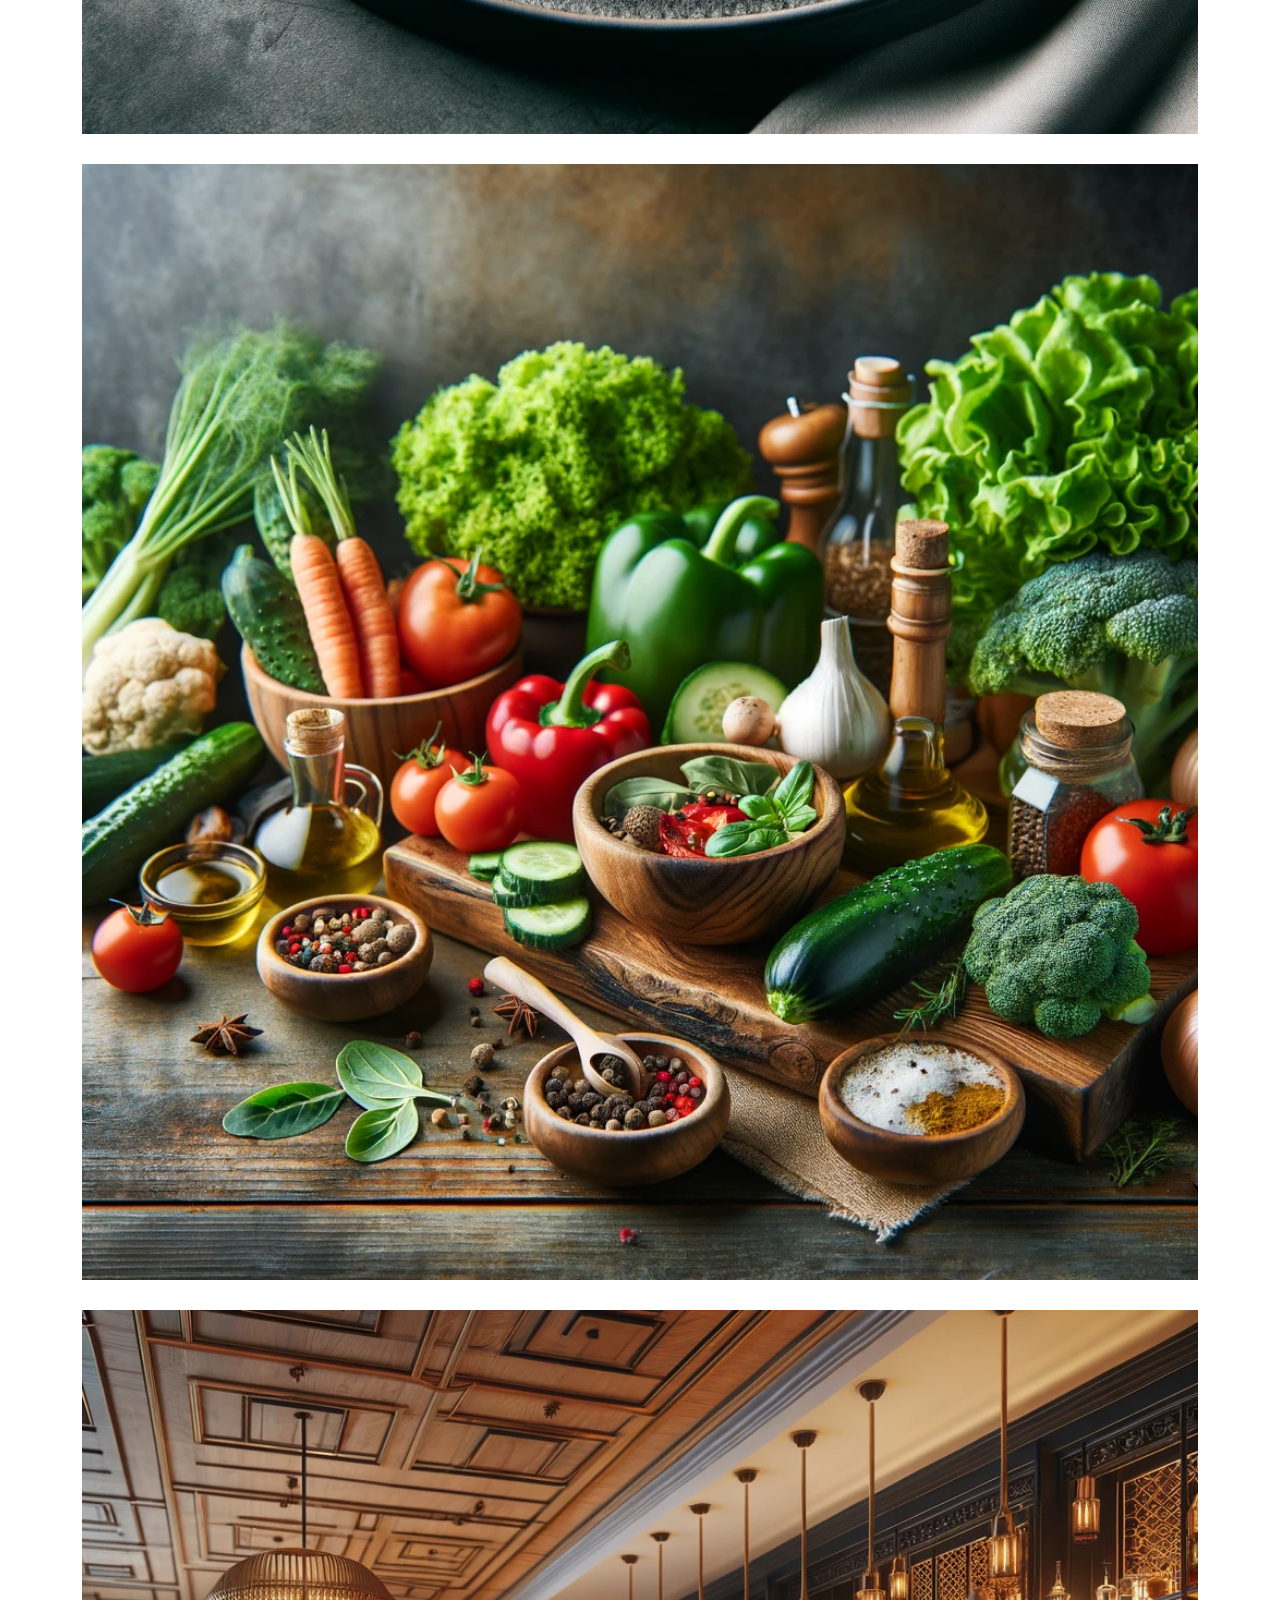
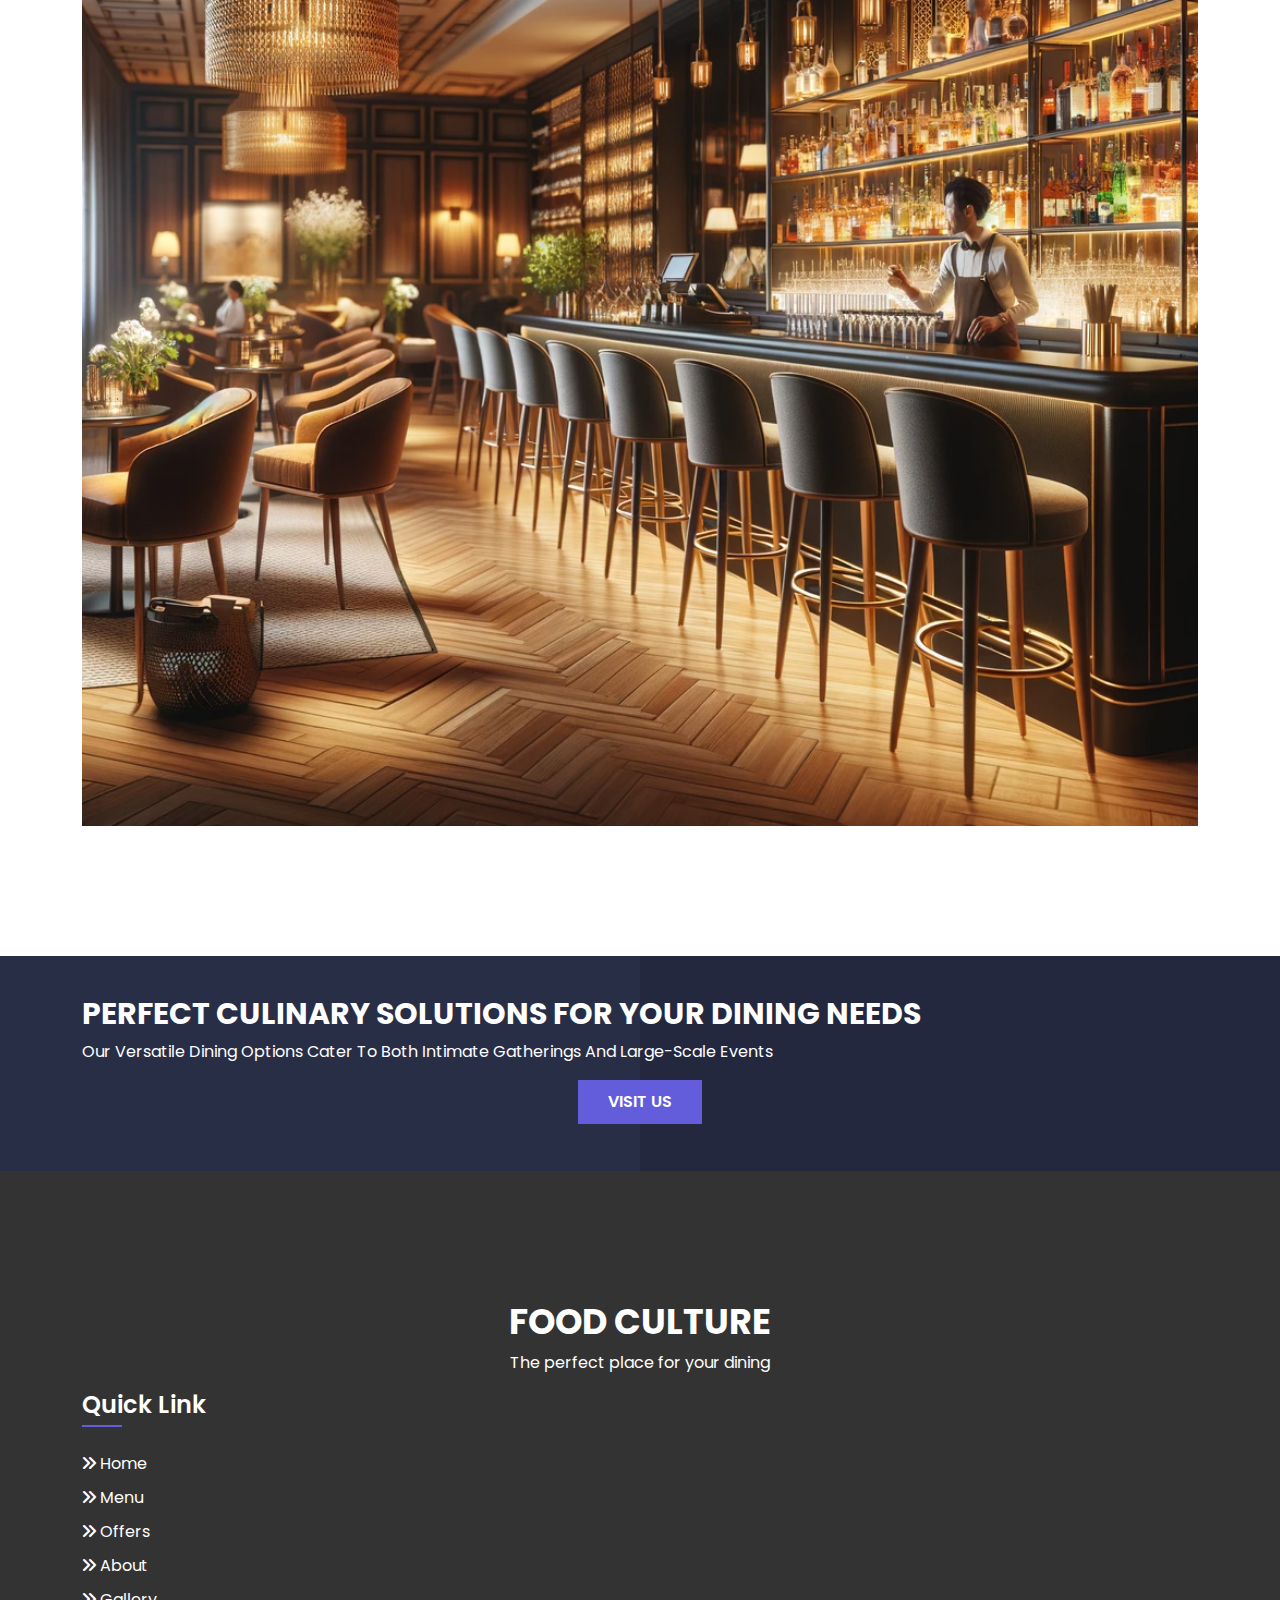
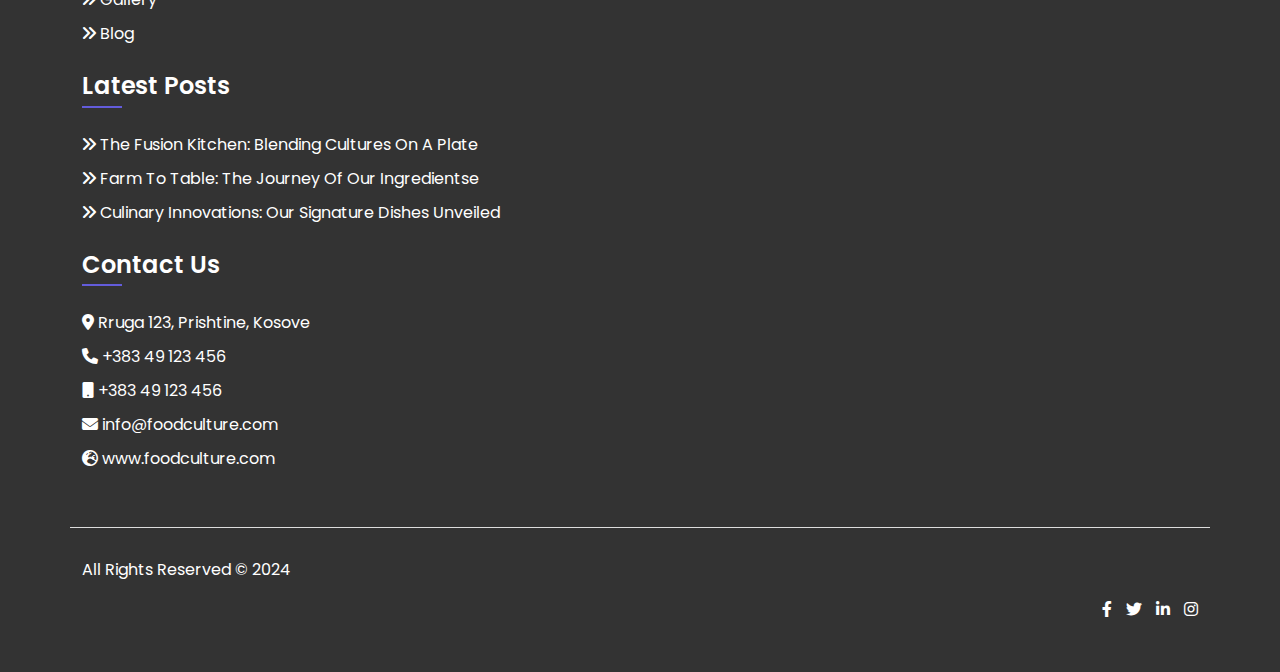
<file: gallery.html>
<!DOCTYPE html>
<html lang="zxx">
<head>
    <meta charset="UTF-8">
    <meta http-equiv="X-UA-Compatible" content="IE=edge">
    <meta name="viewport" content="width=device-width, initial-scale=1.0">
    <title>Gallery | Food Culture</title>
    <!-- Font Awesome CSS -->
    <link rel="stylesheet" href="assets/css/font-awesome.min.css">
    <!-- Bootstrap CSS -->
    <link rel="stylesheet" href="assets/css/bootstrap.min.css">
    <!-- Owl Carousel CSS -->
    <link rel="stylesheet" href="assets/css/owl-carousel.min.css">
    <!-- Magnific Popup CSS -->
    <link rel="stylesheet" href="assets/css/magnific-popup.css">
    <!-- Style CSS -->
    <link rel="stylesheet" href="assets/css/style.css">
</head>
<body>
    <!-- Top Bar Start Here -->
    <div class="top-bar-area">
        <div class="container">
            <div class="row">
                <div class="col-6">
                    <div class="top-bar-info">
                        <a href="mailto:foodculture@gmail.com"><i class="fa-solid fa-envelope"></i> foodculture@gmail.com</a>
                        <a href="tel:+38349123456"><i class="fa-solid fa-phone"></i> +38349123456</a>
                    </div>
                </div>
                <div class="col-6 d-flex justify-content-end">
                    <div class="top-bar-social">
                        <a href=""><i class="fa-brands fa-facebook-f"></i></a>
                        <a href=""><i class="fa-brands fa-twitter"></i></a>
                        <a href=""><i class="fa-brands fa-linkedin-in"></i></a>
                        <a href=""><i class="fa-brands fa-instagram"></i></a>
                    </div>
                </div>
            </div>
        </div>
    </div>
    <!-- Top Bar End Here -->

    <!-- Header Area Start Here -->
    <header class="header-area">
        <div class="container">
            <div class="row">
                <div class="col-xxl-12">
                    <nav class="navbar navbar-expand-lg">
                          <a class="navbar-brand" href="index.html">FOOD CULTURE</a>
                          <button class="navbar-toggler" type="button" data-bs-toggle="collapse" data-bs-target="#navbarNavDropdown" aria-controls="navbarNavDropdown" aria-expanded="false" aria-label="Toggle navigation">
                            <span class="navbar-toggler-icon"></span>
                          </button>
                          <div class="collapse navbar-collapse" id="navbarNavDropdown">
                            <ul class="navbar-nav ra-menu">
                                <li class="nav-item">
                                    <a class="nav-link" href="index.html">Home</a>
                                  </li>
                                  <li class="nav-item">
                                    <a class="nav-link" href="menu.html">Menu</a>
                                  </li>
                                  <li class="nav-item">
                                    <a class="nav-link" href="offers.html">Special Offers</a>
                                  </li>
                                  <li class="nav-item">
                                    <a class="nav-link" href="about.html">About</a>
                                  </li>
                                  <li class="nav-item">
                                    <a class="nav-link" href="gallery.html">Gallery</a>
                                  </li>
                                  <li class="nav-item">
                                    <a class="nav-link" href="blog.html">Blog</a>
                                  </li>                              
                                  <li class="nav-item">
                                    <a class="nav-link" href="contact.html">Contact</a>
                                  </li>
                                  <li class="nav-item">
                                    <a class="nav-link" href="reviews.html">Reviews</a>
                                  </li>
                                  <li class="nav-item">
                                    <a class="nav-link" href="reservation.html">Reservation</a>
                                  </li>
                                  <li class="nav-item">
                                    <a class="nav-link" href="events.html">Events</a>
                                  </li>
                            </ul>
                          </div>
                      </nav>
                </div>
            </div>
        </div>
    </header>
    <!-- Header Area End Here -->

    <!-- Breadcumb Area Start Here -->
    <section class="breadcumb-area">
        <div class="container">
            <div class="row">
                <div class="col-xxl-12 text-center">
                    <h4>gallery</h4>
                    <ul>
                        <li><a href="">home</a></li>
                        <li>/</li>
                        <li>gallery</li>
                    </ul>
                </div>
            </div>
        </div>
    </section>
    <!-- Breadcumb Area End Here -->

    <!-- Gallery Area Start Here -->
    <section class="gallery-area pt-100 pb-100">
        <div class="container">
            <div class="row">
                <div class="col-xxl-4">
                    <div class="single-gallery">
                        <img src="assets/img/gallery/1.png" alt="">
                        <div class="gallery-overlay">
                            <a href="assets/img/gallery/1.png" class="gallery-popup">
                                <i class="fa-solid fa-plus"></i>
                            </a>
                            <h4>Elegant Dining Setting</h4>
                        </div>
                    </div>
                </div>
                <div class="col-xxl-4">
                    <div class="single-gallery">
                        <img src="assets/img/gallery/2.png" alt="">
                        <div class="gallery-overlay">
                            <a href="assets/img/gallery/2.png" class="gallery-popup">
                                <i class="fa-solid fa-plus"></i>
                            </a>
                            <h4>Chef in Modern Kitchen</h4>
                        </div>
                    </div>
                </div>
                <div class="col-xxl-4">
                    <div class="single-gallery">
                        <img src="assets/img/gallery/3.png" alt="">
                        <div class="gallery-overlay">
                            <a href="assets/img/gallery/3.png" class="gallery-popup">
                                <i class="fa-solid fa-plus"></i>
                            </a>
                            <h4>Lively Restaurant Atmosphere</h4>
                        </div>
                    </div>
                </div>
                <div class="col-xxl-4">
                    <div class="single-gallery">
                        <img src="assets/img/gallery/4.png" alt="">
                        <div class="gallery-overlay">
                            <a href="assets/img/gallery/4.png" class="gallery-popup">
                                <i class="fa-solid fa-plus"></i>
                            </a>
                            <h4>Gourmet Dish Presentation</h4>
                        </div>
                    </div>
                </div>
                <div class="col-xxl-4">
                    <div class="single-gallery">
                        <img src="assets/img/gallery/5.png" alt="">
                        <div class="gallery-overlay">
                            <a href="assets/img/gallery/5.png" class="gallery-popup">
                                <i class="fa-solid fa-plus"></i>
                            </a>
                            <h4>Fresh Organic Ingredients</h4>
                        </div>
                    </div>
                </div>
                <div class="col-xxl-4">
                    <div class="single-gallery">
                        <img src="assets/img/gallery/6.png" alt="">
                        <div class="gallery-overlay">
                            <a href="assets/img/gallery/6.png" class="gallery-popup">
                                <i class="fa-solid fa-plus"></i>
                            </a>
                            <h4>Cozy Restaurant Bar Area</h4>
                        </div>
                    </div>
                </div>
            </div>
        </div>
    </section>
    <!-- Gallery Area End Here -->

    <!-- CTA Area Start Here -->
    <section class="cta-area">
        <div class="container">
            <div class="row align-items-center">
                <div class="col-xxl-6">
                    <h4>PERFECT CULINARY SOLUTIONS FOR YOUR DINING NEEDS</h4>
                    <p>Our Versatile Dining Options Cater to Both Intimate Gatherings and Large-Scale Events</p>
                </div>
                <div class="col-xxl-6 text-center">
                    <a href="" class="box-btn">visit us</a>
                </div>
            </div>
        </div>
    </section>
    <!-- CTA Area End Here -->

    <!-- Footer Area Start Here -->
    <footer class="footer-area">
        <div class="container">
            <div class="row">
                <div class="col-xxl-3 text-center">
                    <div class="footer-logo">
                        <h4>FOOD CULTURE</h4>
                        <p>The perfect place for your dining</p>
                        </p>
                    </div>
                </div>
                <div class="col-xxl-2">
                    <div class="single-footer">
                        <h4 class="page-title">quick link</h4>
                        <ul>
                            <li><a href=""><i class="fa-solid fa-angles-right"></i> home</a></li>
                            <li><a href=""><i class="fa-solid fa-angles-right"></i> menu</a></li>
                            <li><a href=""><i class="fa-solid fa-angles-right"></i> offers</a></li>
                            <li><a href=""><i class="fa-solid fa-angles-right"></i> about</a></li>
                            <li><a href=""><i class="fa-solid fa-angles-right"></i> gallery</a></li>
                            <li><a href=""><i class="fa-solid fa-angles-right"></i> blog</a></li>
                        </ul>
                    </div>
                </div>
                <div class="col-xxl-4">
                    <div class="single-footer">
                        <h4 class="page-title">latest posts</h4>
                        <ul>
                            <li><a href=""><i class="fa-solid fa-angles-right"></i> The Fusion Kitchen: Blending Cultures On A Plate</a></li>
                            <li><a href=""><i class="fa-solid fa-angles-right"></i> Farm To Table: The Journey Of Our Ingredientse</a></li>
                            <li><a href=""><i class="fa-solid fa-angles-right"></i> Culinary Innovations: Our Signature Dishes Unveiled</a></li>
                        </ul>
                    </div>
                </div>
                <div class="col-xxl-3">
                    <div class="single-footer">
                        <h4 class="page-title">contact us</h4>
                        <ul>
                            <li><i class="fa-sharp fa-solid fa-location-dot"></i> Rruga 123, Prishtine, Kosove</li>
                            <li><i class="fa-solid fa-phone"></i> +383 49 123 456</li>
                            <li><i class="fa-solid fa-mobile-button"></i> +383 49 123 456</li>
                            <li><i class="fa-solid fa-envelope"></i> info@foodculture.com</li>
                            <li><i class="fa-solid fa-earth-europe"></i> www.foodculture.com</li>
                        </ul>
                    </div>
                </div>
            </div>
            <div class="row copy">
                <div class="col-xxl-6">
                    <p>all rights reserved &copy; 2024</p>
                </div>
                <div class="col-xxl-6 text-end">
                    <a href=""><i class="fa-brands fa-facebook-f"></i></a>
                    <a href=""><i class="fa-brands fa-twitter"></i></a>
                    <a href=""><i class="fa-brands fa-linkedin-in"></i></a>
                    <a href=""><i class="fa-brands fa-instagram"></i></a>
                </div>
            </div>
        </div>
    </footer>
    <!-- Footer Area End Here -->
    
    <!-- jQuery Library -->
    <script src="assets/js/jquery.min.js"></script>
    <!-- Popper JS -->
    <script src="assets/js/popper.min.js"></script>
    <!-- Bootstrap JS -->
    <script src="assets/js/bootstrap.min.js"></script>
    <!-- Owl Carousel JS -->
    <script src="assets/js/owl-carousel.min.js"></script>
    <!-- Waypoint JS -->
    <script src="assets/js/waypoint.min.js"></script>
    <!-- Counterup JS -->
    <script src="assets/js/counterup.min.js"></script>
    <!-- Isotope JS -->
    <script src="assets/js/isotope.min.js"></script>
    <!-- Magnific Popup JS -->
    <script src="assets/js/magnific-popup.min.js"></script>
    <!-- Main JS -->
    <script src="assets/js/main.js"></script>
</body>
</html>
</file>
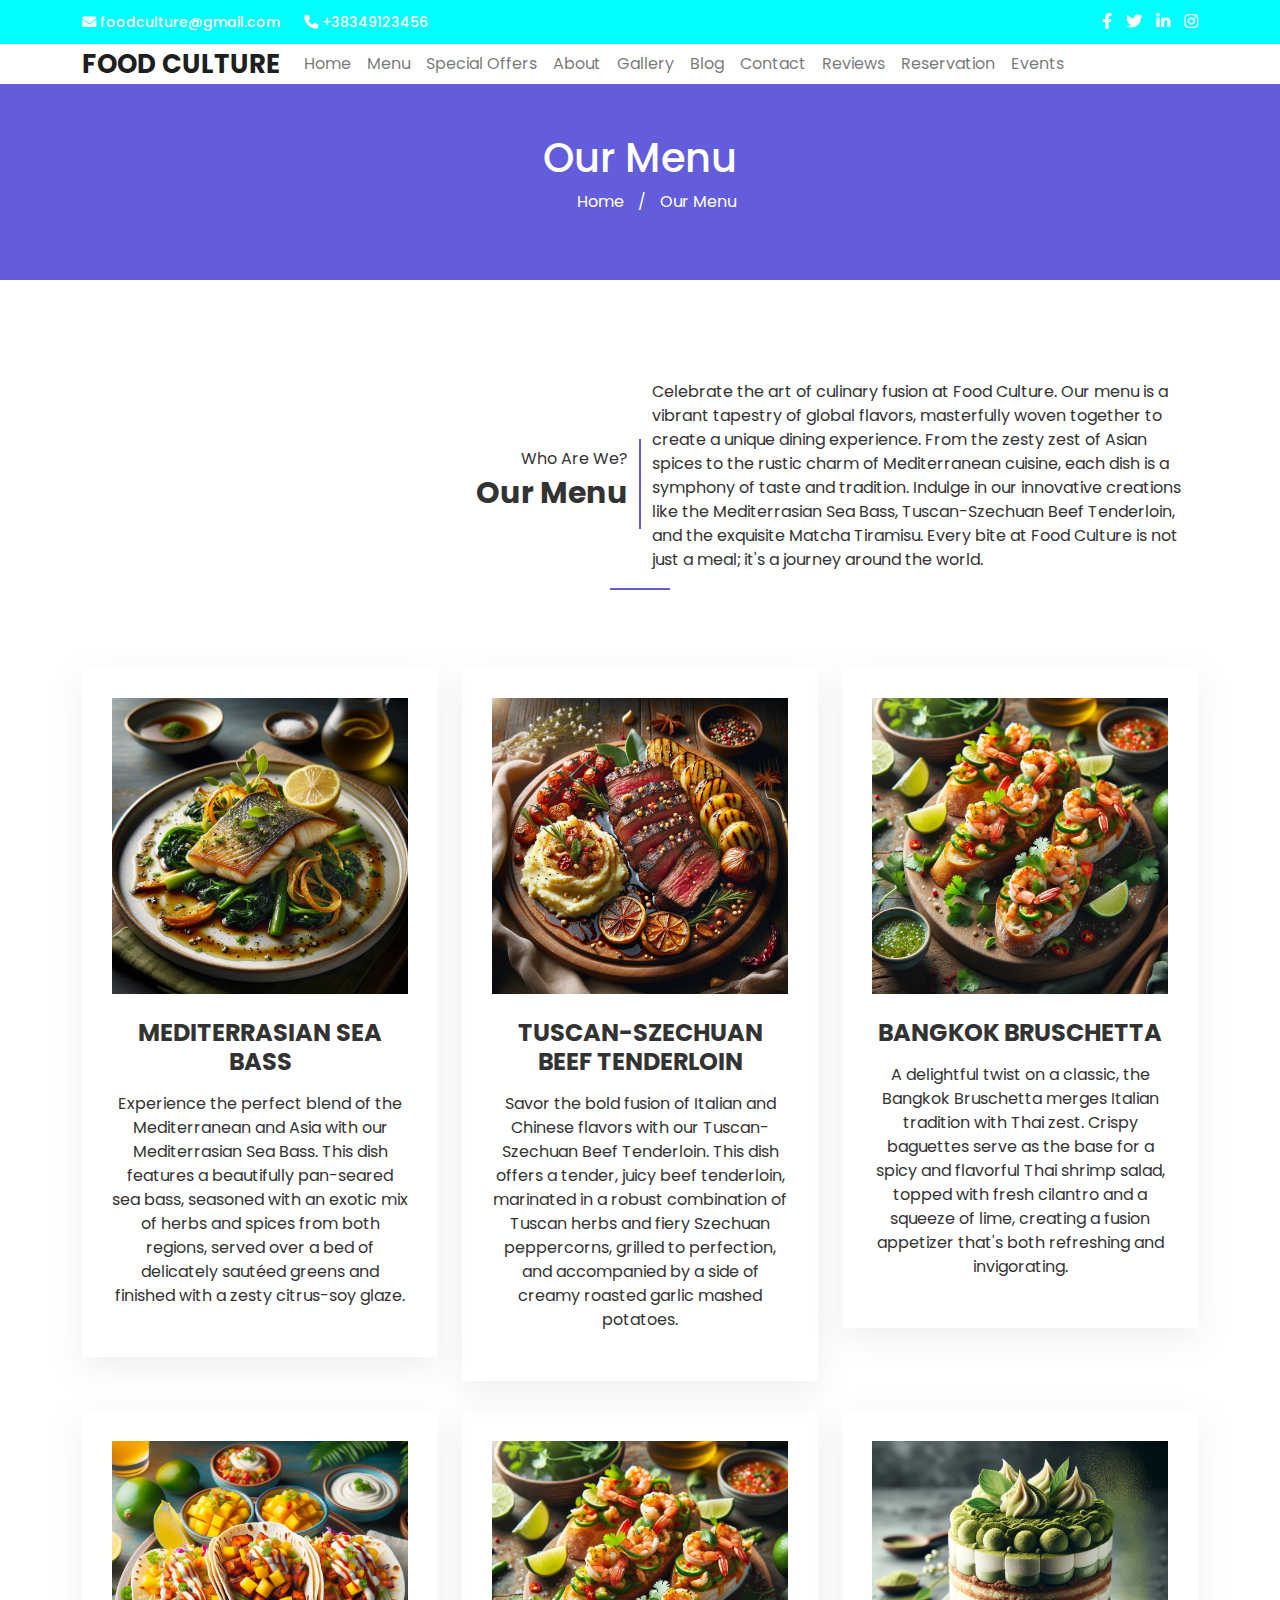
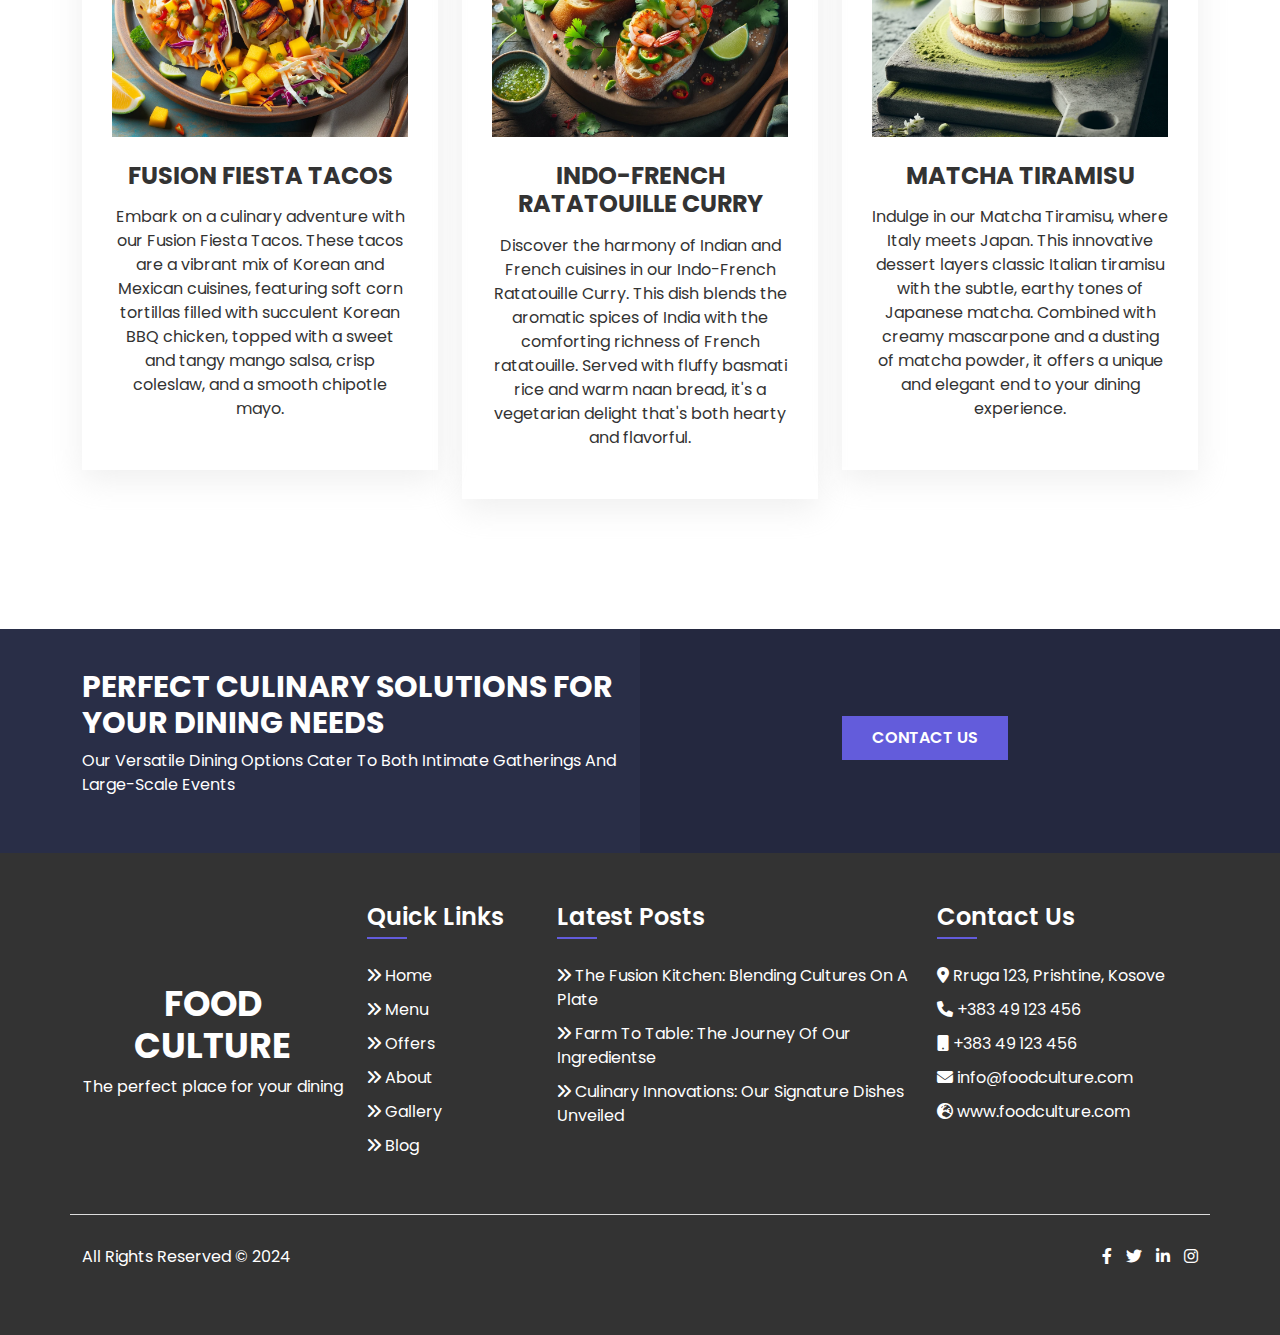
<file: menu.html>
<!DOCTYPE html>
<html lang="zxx">
<head>
    <meta charset="UTF-8">
    <meta http-equiv="X-UA-Compatible" content="IE=edge">
    <meta name="viewport" content="width=device-width, initial-scale=1.0">
    <title>Our Menu | Food Culture</title>
    <!-- Font Awesome CSS -->
    <link rel="stylesheet" href="assets/css/font-awesome.min.css">
    <!-- Bootstrap CSS -->
    <link rel="stylesheet" href="assets/css/bootstrap.min.css">
    <!-- Owl Carousel CSS -->
    <link rel="stylesheet" href="assets/css/owl-carousel.min.css">
    <!-- Style CSS -->
    <link rel="stylesheet" href="assets/css/style.css">
    <!-- Responsive CSS -->
    <link rel="stylesheet" href="assets/css/responsive.css">
</head>
<body>
    <!-- Top Bar Start Here -->
    <div class="top-bar-area">
        <div class="container">
            <div class="row">
                <div class="col-6">
                    <div class="top-bar-info">
                        <a href="mailto:foodculture@gmail.com"><i class="fa-solid fa-envelope"></i> foodculture@gmail.com</a>
                        <a href="tel:+38349123456"><i class="fa-solid fa-phone"></i> +38349123456</a>
                    </div>
                </div>
                <div class="col-6 d-flex justify-content-end">
                    <div class="top-bar-social">
                        <a href=""><i class="fa-brands fa-facebook-f"></i></a>
                        <a href=""><i class="fa-brands fa-twitter"></i></a>
                        <a href=""><i class="fa-brands fa-linkedin-in"></i></a>
                        <a href=""><i class="fa-brands fa-instagram"></i></a>
                    </div>
                </div>
            </div>
        </div>
    </div>
    <!-- Top Bar End Here -->

    <!-- Header Area Start Here -->
    <header class="header-area">
        <div class="container">
            <div class="row">
                <div class="col-xxl-12">
                    <nav class="navbar navbar-expand-lg">
                          <a class="navbar-brand" href="index.html">Food Culture</a>
                          <button class="navbar-toggler" type="button" data-bs-toggle="collapse" data-bs-target="#navbarNavDropdown" aria-controls="navbarNavDropdown" aria-expanded="false" aria-label="Toggle navigation">
                            <span class="navbar-toggler-icon"></span>
                          </button>
                          <div class="collapse navbar-collapse" id="navbarNavDropdown">
                            <ul class="navbar-nav ra-menu">
                            <li class="nav-item">
                                    <a class="nav-link" href="index.html">Home</a>
                                  </li>
                                  <li class="nav-item">
                                    <a class="nav-link" href="menu.html">Menu</a>
                                  </li>
                                  <li class="nav-item">
                                    <a class="nav-link" href="offers.html">Special Offers</a>
                                  </li>
                                  <li class="nav-item">
                                    <a class="nav-link" href="about.html">About</a>
                                  </li>
                                  <li class="nav-item">
                                    <a class="nav-link" href="gallery.html">Gallery</a>
                                  </li>
                                  <li class="nav-item">
                                    <a class="nav-link" href="blog.html">Blog</a>
                                  </li>                              
                                  <li class="nav-item">
                                    <a class="nav-link" href="contact.html">Contact</a>
                                  </li>
                                  <li class="nav-item">
                                    <a class="nav-link" href="reviews.html">Reviews</a>
                                  </li>
                                  <li class="nav-item">
                                    <a class="nav-link" href="reservation.html">Reservation</a>
                                  </li>
                                  <li class="nav-item">
                                    <a class="nav-link" href="events.html">Events</a>
                                  </li>
                            </ul>
                          </div>
                      </nav>
                </div>
            </div>
        </div>
    </header>
    <!-- Header Area End Here -->

    <!-- Breadcumb Area Start Here -->
    <section class="breadcumb-area">
        <div class="container">
            <div class="row">
                <div class="col-xxl-12 text-center">
                    <h4>our menu</h4>
                    <ul>
                        <li><a href="">home</a></li>
                        <li>/</li>
                        <li>our menu</li>
                    </ul>
                </div>
            </div>
        </div>
    </section>
    <!-- Breadcumb Area End Here -->

    <!-- Services Area Start Here -->
    <section class="services-area pt-100 pb-100">
        <div class="container">
            <div class="row align-items-center section-title">
                <div class="col-md-6 text-md-end text-center">
                    <h4><span>who are we?</span>our menu</h4>
                </div>
                <div class="col-md-6 text-md-start text-center">
                    <p>Celebrate the art of culinary fusion at Food Culture. Our menu is a vibrant tapestry of global flavors, masterfully woven together to create a unique dining experience. From the zesty zest of Asian spices to the rustic charm of Mediterranean cuisine, each dish is a symphony of taste and tradition. Indulge in our innovative creations like the Mediterrasian Sea Bass, Tuscan-Szechuan Beef Tenderloin, and the exquisite Matcha Tiramisu. Every bite at Food Culture is not just a meal; it's a journey around the world.</p>
                </div>
            </div>
            <div class="row">
                <div class="col-xl-4 col-md-6 text-center">
                    <div class="single-service">
                        <img class="w-100" src="assets/img/menu/1.png" alt="">
                        <h4>Mediterrasian Sea Bass</h4>
                        <p>Experience the perfect blend of the Mediterranean and Asia with our Mediterrasian Sea Bass. This dish features a beautifully pan-seared sea bass, seasoned with an exotic mix of herbs and spices from both regions, served over a bed of delicately sautéed greens and finished with a zesty citrus-soy glaze.</p>
                    </div>
                </div>
                <div class="col-xl-4 col-md-6 text-center">
                    <div class="single-service">
                        <img class="w-100" src="assets/img/menu/2.png" alt="">
                        <h4>Tuscan-Szechuan Beef Tenderloin</h4>
                        <p>Savor the bold fusion of Italian and Chinese flavors with our Tuscan-Szechuan Beef Tenderloin. This dish offers a tender, juicy beef tenderloin, marinated in a robust combination of Tuscan herbs and fiery Szechuan peppercorns, grilled to perfection, and accompanied by a side of creamy roasted garlic mashed potatoes.</p>
                    </div>
                </div>
                <div class="col-xl-4 col-md-6 text-center">
                    <div class="single-service">
                        <img class="w-100" src="assets/img/menu/3.png" alt="">
                        <h4>Bangkok Bruschetta</h4>
                        <p>A delightful twist on a classic, the Bangkok Bruschetta merges Italian tradition with Thai zest. Crispy baguettes serve as the base for a spicy and flavorful Thai shrimp salad, topped with fresh cilantro and a squeeze of lime, creating a fusion appetizer that's both refreshing and invigorating.</p>
                    </div>
                </div>
                <div class="col-xl-4 col-md-6 text-center">
                    <div class="single-service">
                        <img class="w-100" src="assets/img/menu/4.png" alt="">
                        <h4>Fusion Fiesta Tacos</h4>
                        <p>Embark on a culinary adventure with our Fusion Fiesta Tacos. These tacos are a vibrant mix of Korean and Mexican cuisines, featuring soft corn tortillas filled with succulent Korean BBQ chicken, topped with a sweet and tangy mango salsa, crisp coleslaw, and a smooth chipotle mayo.</p>
                    </div>
                </div>
                
                <div class="col-xl-4 col-md-6 text-center">
                    <div class="single-service">
                        <img class="w-100" src="assets/img/menu/3.png" alt="">
                        <h4>Indo-French Ratatouille Curry</h4>
                        <p>Discover the harmony of Indian and French cuisines in our Indo-French Ratatouille Curry. This dish blends the aromatic spices of India with the comforting richness of French ratatouille. Served with fluffy basmati rice and warm naan bread, it's a vegetarian delight that's both hearty and flavorful.</p>
                    </div>
                </div>
                <div class="col-xl-4 col-md-6 text-center">
                    <div class="single-service">
                        <img class="w-100" src="assets/img/menu/6.png" alt="">
                        <h4>Matcha Tiramisu</h4>
                        <p>Indulge in our Matcha Tiramisu, where Italy meets Japan. This innovative dessert layers classic Italian tiramisu with the subtle, earthy tones of Japanese matcha. Combined with creamy mascarpone and a dusting of matcha powder, it offers a unique and elegant end to your dining experience.</p>
                    </div>
                </div>
            </div>
        </div>
    </section>
    <!-- Services Area Start Here -->

    <!-- CTA Area Start Here -->
    <section class="cta-area">
        <div class="container">
            <div class="row align-items-center">
                <div class="col-lg-6 col-md-12 text-md-center text-lg-start">
                    <h4>PERFECT CULINARY SOLUTIONS FOR YOUR DINING NEEDS</h4>
                    <p>Our Versatile Dining Options Cater to Both Intimate Gatherings and Large-Scale Events</p>
                </div>
                <div class="col-lg-6 col-md-12 text-center">
                    <a href="" class="box-btn">contact us</a>
                </div>
            </div>
        </div>
    </section>
    <!-- CTA Area End Here -->

    <!-- Footer Area Start Here -->
    <footer class="footer-area">
        <div class="container">
            <div class="row">
                <div class="col-xl-3 col-lg-6 col-md-12 text-center mb-md-5 mb-lg-0">
                    <div class="footer-logo">
                        <h4>FOOD CULTURE</h4>
                        <p>The perfect place for your dining</p>
                        </p>
                    </div>
                </div>
                <div class="col-xl-2 col-md-4 col-lg-6">
                    <div class="single-footer">
                        <h4 class="page-title">quick links</h4>
                        <ul>
                            <li><a href=""><i class="fa-solid fa-angles-right"></i> home</a></li>
                            <li><a href=""><i class="fa-solid fa-angles-right"></i> menu</a></li>
                            <li><a href=""><i class="fa-solid fa-angles-right"></i> offers</a></li>
                            <li><a href=""><i class="fa-solid fa-angles-right"></i> about</a></li>
                            <li><a href=""><i class="fa-solid fa-angles-right"></i> gallery</a></li>
                            <li><a href=""><i class="fa-solid fa-angles-right"></i> blog</a></li>
                        </ul>
                    </div>
                </div>
                <div class="col-xl-4 col-md-4 col-lg-6">
                    <div class="single-footer">
                        <h4 class="page-title">latest posts</h4>
                        <ul>
                            <li><a href=""><i class="fa-solid fa-angles-right"></i> The Fusion Kitchen: Blending Cultures On A Plate</a></li>
                            <li><a href=""><i class="fa-solid fa-angles-right"></i> Farm To Table: The Journey Of Our Ingredientse</a></li>
                            <li><a href=""><i class="fa-solid fa-angles-right"></i> Culinary Innovations: Our Signature Dishes Unveiled</a></li>
                        </ul>
                    </div>
                </div>
                <div class="col-xl-3 col-md-4 col-lg-6">
                    <div class="single-footer">
                        <h4 class="page-title">contact us</h4>
                        <ul>
                            <li><i class="fa-sharp fa-solid fa-location-dot"></i> Rruga 123, Prishtine, Kosove</li>
                            <li><i class="fa-solid fa-phone"></i> +383 49 123 456</li>
                            <li><i class="fa-solid fa-mobile-button"></i> +383 49 123 456</li>
                            <li><i class="fa-solid fa-envelope"></i> info@foodculture.com</li>
                            <li><i class="fa-solid fa-earth-europe"></i> www.foodculture.com</li>
                        </ul>
                    </div>
                </div>
            </div>
            <div class="row copy">
                <div class="col-md-6 col-12 text-md-start text-center">
                    <p>all rights reserved &copy; 2024</p>
                </div>
                <div class="col-md-6 col-12 text-md-end text-center">
                    <a href=""><i class="fa-brands fa-facebook-f"></i></a>
                    <a href=""><i class="fa-brands fa-twitter"></i></a>
                    <a href=""><i class="fa-brands fa-linkedin-in"></i></a>
                    <a href=""><i class="fa-brands fa-instagram"></i></a>
                </div>
            </div>
        </div>
    </footer>
    <!-- Footer Area End Here -->
    
    <!-- jQuery Library -->
    <script src="assets/js/jquery.min.js"></script>
    <!-- Popper JS -->
    <script src="assets/js/popper.min.js"></script>
    <!-- Bootstrap JS -->
    <script src="assets/js/bootstrap.min.js"></script>
    <!-- Owl Carousel JS -->
    <script src="assets/js/owl-carousel.min.js"></script>
    <!-- Waypoint JS -->
    <script src="assets/js/waypoint.min.js"></script>
    <!-- Counterup JS -->
    <script src="assets/js/counterup.min.js"></script>
    <!-- Isotope JS -->
    <script src="assets/js/isotope.min.js"></script>
    <!-- Magnific Popup JS -->
    <script src="assets/js/magnific-popup.min.js"></script>
    <!-- Main JS -->
    <script src="assets/js/main.js"></script>
</body>
</html>
</file>
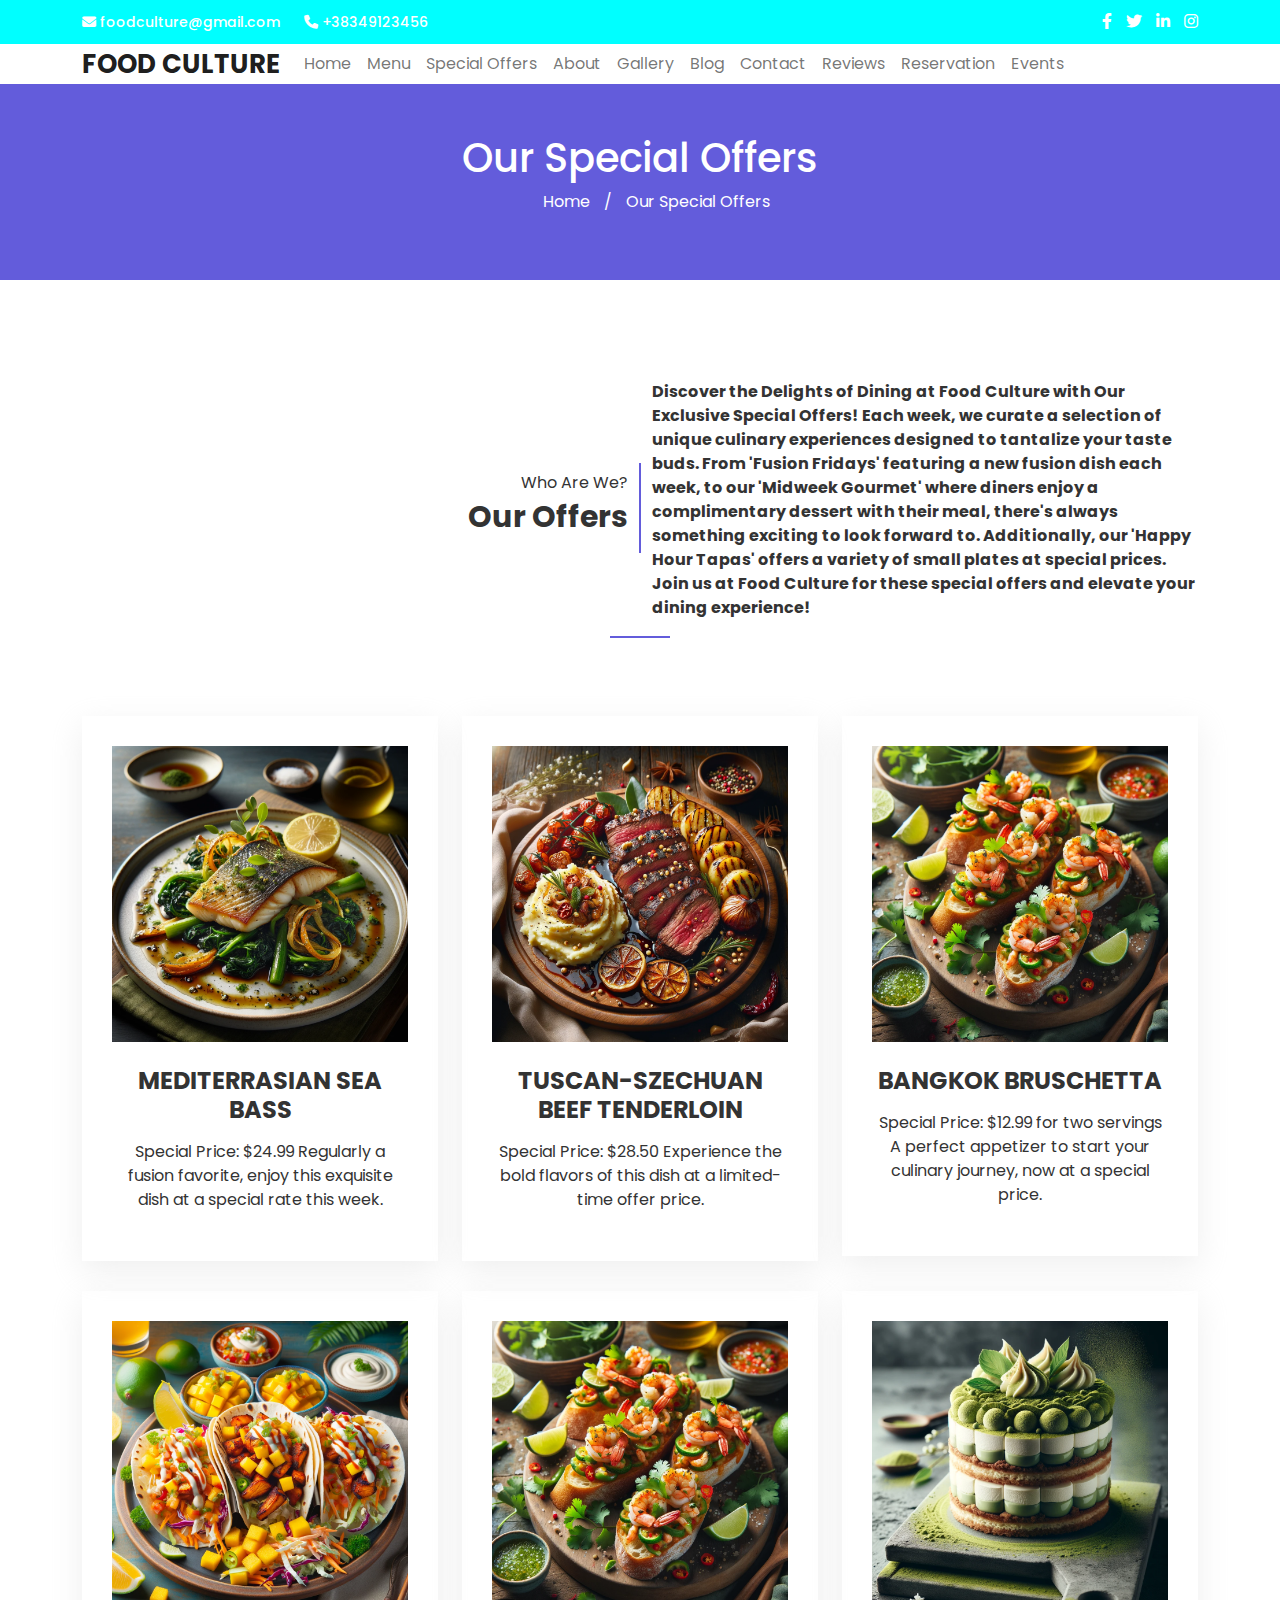
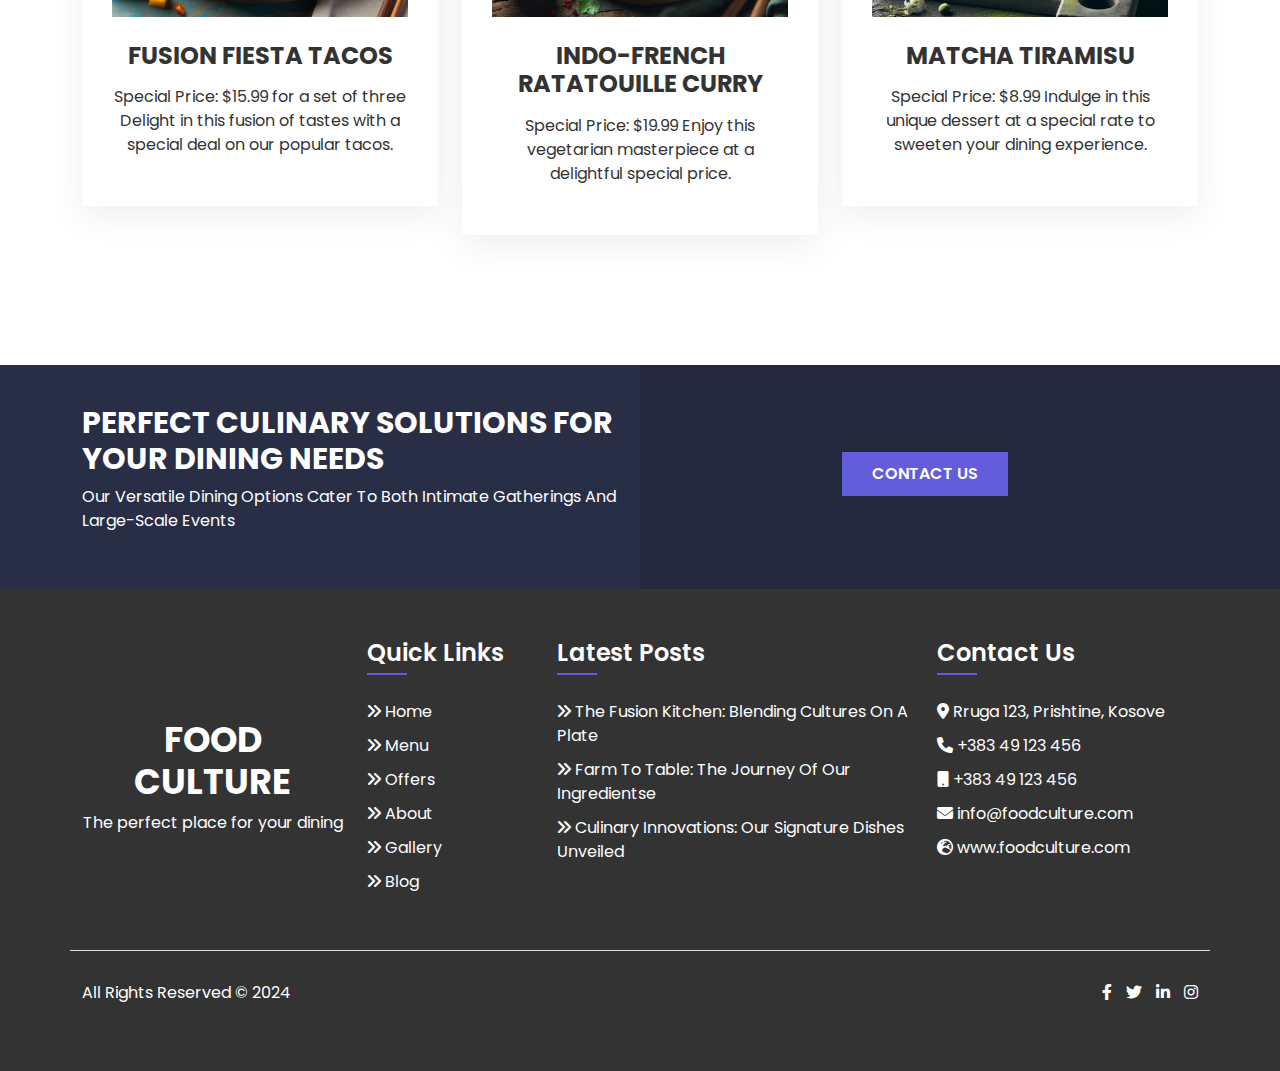
<file: offers.html>
<!DOCTYPE html>
<html lang="zxx">
<head>
    <meta charset="UTF-8">
    <meta http-equiv="X-UA-Compatible" content="IE=edge">
    <meta name="viewport" content="width=device-width, initial-scale=1.0">
    <title>Our Offers | Food Culture</title>
    <!-- Font Awesome CSS -->
    <link rel="stylesheet" href="assets/css/font-awesome.min.css">
    <!-- Bootstrap CSS -->
    <link rel="stylesheet" href="assets/css/bootstrap.min.css">
    <!-- Owl Carousel CSS -->
    <link rel="stylesheet" href="assets/css/owl-carousel.min.css">
    <!-- Style CSS -->
    <link rel="stylesheet" href="assets/css/style.css">
    <!-- Responsive CSS -->
    <link rel="stylesheet" href="assets/css/responsive.css">
</head>
<body>
    <!-- Top Bar Start Here -->
    <div class="top-bar-area">
        <div class="container">
            <div class="row">
                <div class="col-6">
                    <div class="top-bar-info">
                        <a href="mailto:foodculture@gmail.com"><i class="fa-solid fa-envelope"></i> foodculture@gmail.com</a>
                        <a href="tel:+38349123456"><i class="fa-solid fa-phone"></i> +38349123456</a>
                    </div>
                </div>
                <div class="col-6 d-flex justify-content-end">
                    <div class="top-bar-social">
                        <a href=""><i class="fa-brands fa-facebook-f"></i></a>
                        <a href=""><i class="fa-brands fa-twitter"></i></a>
                        <a href=""><i class="fa-brands fa-linkedin-in"></i></a>
                        <a href=""><i class="fa-brands fa-instagram"></i></a>
                    </div>
                </div>
            </div>
        </div>
    </div>
    <!-- Top Bar End Here -->

    <!-- Header Area Start Here -->
    <header class="header-area">
        <div class="container">
            <div class="row">
                <div class="col-xxl-12">
                    <nav class="navbar navbar-expand-lg">
                          <a class="navbar-brand" href="index.html">FOOD CULTURE</a>
                          <button class="navbar-toggler" type="button" data-bs-toggle="collapse" data-bs-target="#navbarNavDropdown" aria-controls="navbarNavDropdown" aria-expanded="false" aria-label="Toggle navigation">
                            <span class="navbar-toggler-icon"></span>
                          </button>
                          <div class="collapse navbar-collapse" id="navbarNavDropdown">
                            <ul class="navbar-nav ra-menu">
                            <li class="nav-item">
                                    <a class="nav-link" href="index.html">Home</a>
                                  </li>
                                  <li class="nav-item">
                                    <a class="nav-link" href="menu.html">Menu</a>
                                  </li>
                                  <li class="nav-item">
                                    <a class="nav-link" href="offers.html">Special Offers</a>
                                  </li>
                                  <li class="nav-item">
                                    <a class="nav-link" href="about.html">About</a>
                                  </li>
                                  <li class="nav-item">
                                    <a class="nav-link" href="gallery.html">Gallery</a>
                                  </li>
                                  <li class="nav-item">
                                    <a class="nav-link" href="blog.html">Blog</a>
                                  </li>                              
                                  <li class="nav-item">
                                    <a class="nav-link" href="contact.html">Contact</a>
                                  </li>
                                  <li class="nav-item">
                                    <a class="nav-link" href="reviews.html">Reviews</a>
                                  </li>
                                  <li class="nav-item">
                                    <a class="nav-link" href="reservation.html">Reservation</a>
                                  </li>
                                  <li class="nav-item">
                                    <a class="nav-link" href="events.html">Events</a>
                                  </li>
                            </ul>
                          </div>
                      </nav>
                </div>
            </div>
        </div>
    </header>
    <!-- Header Area End Here -->

    <!-- Breadcumb Area Start Here -->
    <section class="breadcumb-area">
        <div class="container">
            <div class="row">
                <div class="col-xxl-12 text-center">
                    <h4>our special offers</h4>
                    <ul>
                        <li><a href="">home</a></li>
                        <li>/</li>
                        <li>our special offers</li>
                    </ul>
                </div>
            </div>
        </div>
    </section>
    <!-- Breadcumb Area End Here -->

    <!-- Services Area Start Here -->
    <section class="services-area pt-100 pb-100">
        <div class="container">
            <div class="row align-items-center section-title">
                <div class="col-md-6 text-md-end text-center">
                    <h4><span>who are we?</span>our offers</h4>
                </div>
                <div class="col-md-6 text-md-start text-center">
                    <p>
                    <strong>Discover the Delights of Dining at Food Culture with Our Exclusive Special Offers! Each week, we curate a selection of unique culinary experiences designed to tantalize your taste buds. From 'Fusion Fridays' featuring a new fusion dish each week, to our 'Midweek Gourmet' where diners enjoy a complimentary dessert with their meal, there's always something exciting to look forward to. Additionally, our 'Happy Hour Tapas' offers a variety of small plates at special prices. Join us at Food Culture for these special offers and elevate your dining experience!</strong>
                    </p>
                </div>
            </div>
            <div class="row">
                <div class="col-xl-4 col-md-6 text-center">
                    <div class="single-service">
                        <img class="w-100" src="assets/img/menu/1.png" alt="">
                        <h4>Mediterrasian Sea Bass</h4>
                        <p>Special Price: $24.99
                           Regularly a fusion favorite, enjoy this exquisite dish at a special rate this week.</p>
                    </div>
                </div>
                <div class="col-xl-4 col-md-6 text-center">
                    <div class="single-service">
                        <img class="w-100" src="assets/img/menu/2.png" alt="">
                        <h4>Tuscan-Szechuan Beef Tenderloin</h4>
                        <p>Special Price: $28.50
                           Experience the bold flavors of this dish at a limited-time offer price.</p>
                    </div>
                </div>
                <div class="col-xl-4 col-md-6 text-center">
                    <div class="single-service">
                        <img class="w-100" src="assets/img/menu/3.png" alt="">
                        <h4>Bangkok Bruschetta</h4>
                        <p>Special Price: $12.99 for two servings
                           A perfect appetizer to start your culinary journey, now at a special price.</p>
                    </div>
                </div>
                <div class="col-xl-4 col-md-6 text-center">
                    <div class="single-service">
                        <img class="w-100" src="assets/img/menu/4.png" alt="">
                        <h4>Fusion Fiesta Tacos</h4>
                        <p>Special Price: $15.99 for a set of three
                           Delight in this fusion of tastes with a special deal on our popular tacos.</p>
                    </div>
                </div>
                
                <div class="col-xl-4 col-md-6 text-center">
                    <div class="single-service">
                        <img class="w-100" src="assets/img/menu/3.png" alt="">
                        <h4>Indo-French Ratatouille Curry</h4>
                        <p>Special Price: $19.99
                           Enjoy this vegetarian masterpiece at a delightful special price.</p>
                    </div>
                </div>
                <div class="col-xl-4 col-md-6 text-center">
                    <div class="single-service">
                        <img class="w-100" src="assets/img/menu/6.png" alt="">
                        <h4>Matcha Tiramisu</h4>
                        <p>Special Price: $8.99
                           Indulge in this unique dessert at a special rate to sweeten your dining experience.</p>
                    </div>
                </div>
            </div>
        </div>
    </section>
    <!-- Services Area Start Here -->

    <!-- CTA Area Start Here -->
    <section class="cta-area">
        <div class="container">
            <div class="row align-items-center">
                <div class="col-lg-6 col-md-12 text-md-center text-lg-start">
                    <h4>PERFECT CULINARY SOLUTIONS FOR YOUR DINING NEEDS</h4>
                    <p>Our Versatile Dining Options Cater to Both Intimate Gatherings and Large-Scale Events</p>
                </div>
                <div class="col-lg-6 col-md-12 text-center">
                    <a href="" class="box-btn">contact us</a>
                </div>
            </div>
        </div>
    </section>
    <!-- CTA Area End Here -->

    <!-- Footer Area Start Here -->
    <footer class="footer-area">
        <div class="container">
            <div class="row">
                <div class="col-xl-3 col-lg-6 col-md-12 text-center mb-md-5 mb-lg-0">
                    <div class="footer-logo">
                        <h4>FOOD CULTURE</h4>
                        <p>The perfect place for your dining</p>
                        </p>
                    </div>
                </div>
                <div class="col-xl-2 col-md-4 col-lg-6">
                    <div class="single-footer">
                        <h4 class="page-title">quick links</h4>
                        <ul>
                            <li><a href=""><i class="fa-solid fa-angles-right"></i> home</a></li>
                            <li><a href=""><i class="fa-solid fa-angles-right"></i> menu</a></li>
                            <li><a href=""><i class="fa-solid fa-angles-right"></i> offers</a></li>
                            <li><a href=""><i class="fa-solid fa-angles-right"></i> about</a></li>
                            <li><a href=""><i class="fa-solid fa-angles-right"></i> gallery</a></li>
                            <li><a href=""><i class="fa-solid fa-angles-right"></i> blog</a></li>
                        </ul>
                    </div>
                </div>
                <div class="col-xl-4 col-md-4 col-lg-6">
                    <div class="single-footer">
                        <h4 class="page-title">latest posts</h4>
                        <ul>
                            <li><a href=""><i class="fa-solid fa-angles-right"></i> The Fusion Kitchen: Blending Cultures On A Plate</a></li>
                            <li><a href=""><i class="fa-solid fa-angles-right"></i> Farm To Table: The Journey Of Our Ingredientse</a></li>
                            <li><a href=""><i class="fa-solid fa-angles-right"></i> Culinary Innovations: Our Signature Dishes Unveiled</a></li>
                        </ul>
                    </div>
                </div>
                <div class="col-xl-3 col-md-4 col-lg-6">
                    <div class="single-footer">
                        <h4 class="page-title">contact us</h4>
                        <ul>
                            <li><i class="fa-sharp fa-solid fa-location-dot"></i> Rruga 123, Prishtine, Kosove</li>
                            <li><i class="fa-solid fa-phone"></i> +383 49 123 456</li>
                            <li><i class="fa-solid fa-mobile-button"></i> +383 49 123 456</li>
                            <li><i class="fa-solid fa-envelope"></i> info@foodculture.com</li>
                            <li><i class="fa-solid fa-earth-europe"></i> www.foodculture.com</li>
                        </ul>
                    </div>
                </div>
            </div>
            <div class="row copy">
                <div class="col-md-6 col-12 text-md-start text-center">
                    <p>all rights reserved &copy; 2024</p>
                </div>
                <div class="col-md-6 col-12 text-md-end text-center">
                    <a href=""><i class="fa-brands fa-facebook-f"></i></a>
                    <a href=""><i class="fa-brands fa-twitter"></i></a>
                    <a href=""><i class="fa-brands fa-linkedin-in"></i></a>
                    <a href=""><i class="fa-brands fa-instagram"></i></a>
                </div>
            </div>
        </div>
    </footer>
    <!-- Footer Area End Here -->
    
    <!-- jQuery Library -->
    <script src="assets/js/jquery.min.js"></script>
    <!-- Popper JS -->
    <script src="assets/js/popper.min.js"></script>
    <!-- Bootstrap JS -->
    <script src="assets/js/bootstrap.min.js"></script>
    <!-- Owl Carousel JS -->
    <script src="assets/js/owl-carousel.min.js"></script>
    <!-- Waypoint JS -->
    <script src="assets/js/waypoint.min.js"></script>
    <!-- Counterup JS -->
    <script src="assets/js/counterup.min.js"></script>
    <!-- Isotope JS -->
    <script src="assets/js/isotope.min.js"></script>
    <!-- Magnific Popup JS -->
    <script src="assets/js/magnific-popup.min.js"></script>
    <!-- Main JS -->
    <script src="assets/js/main.js"></script>
</body>
</html>
</file>
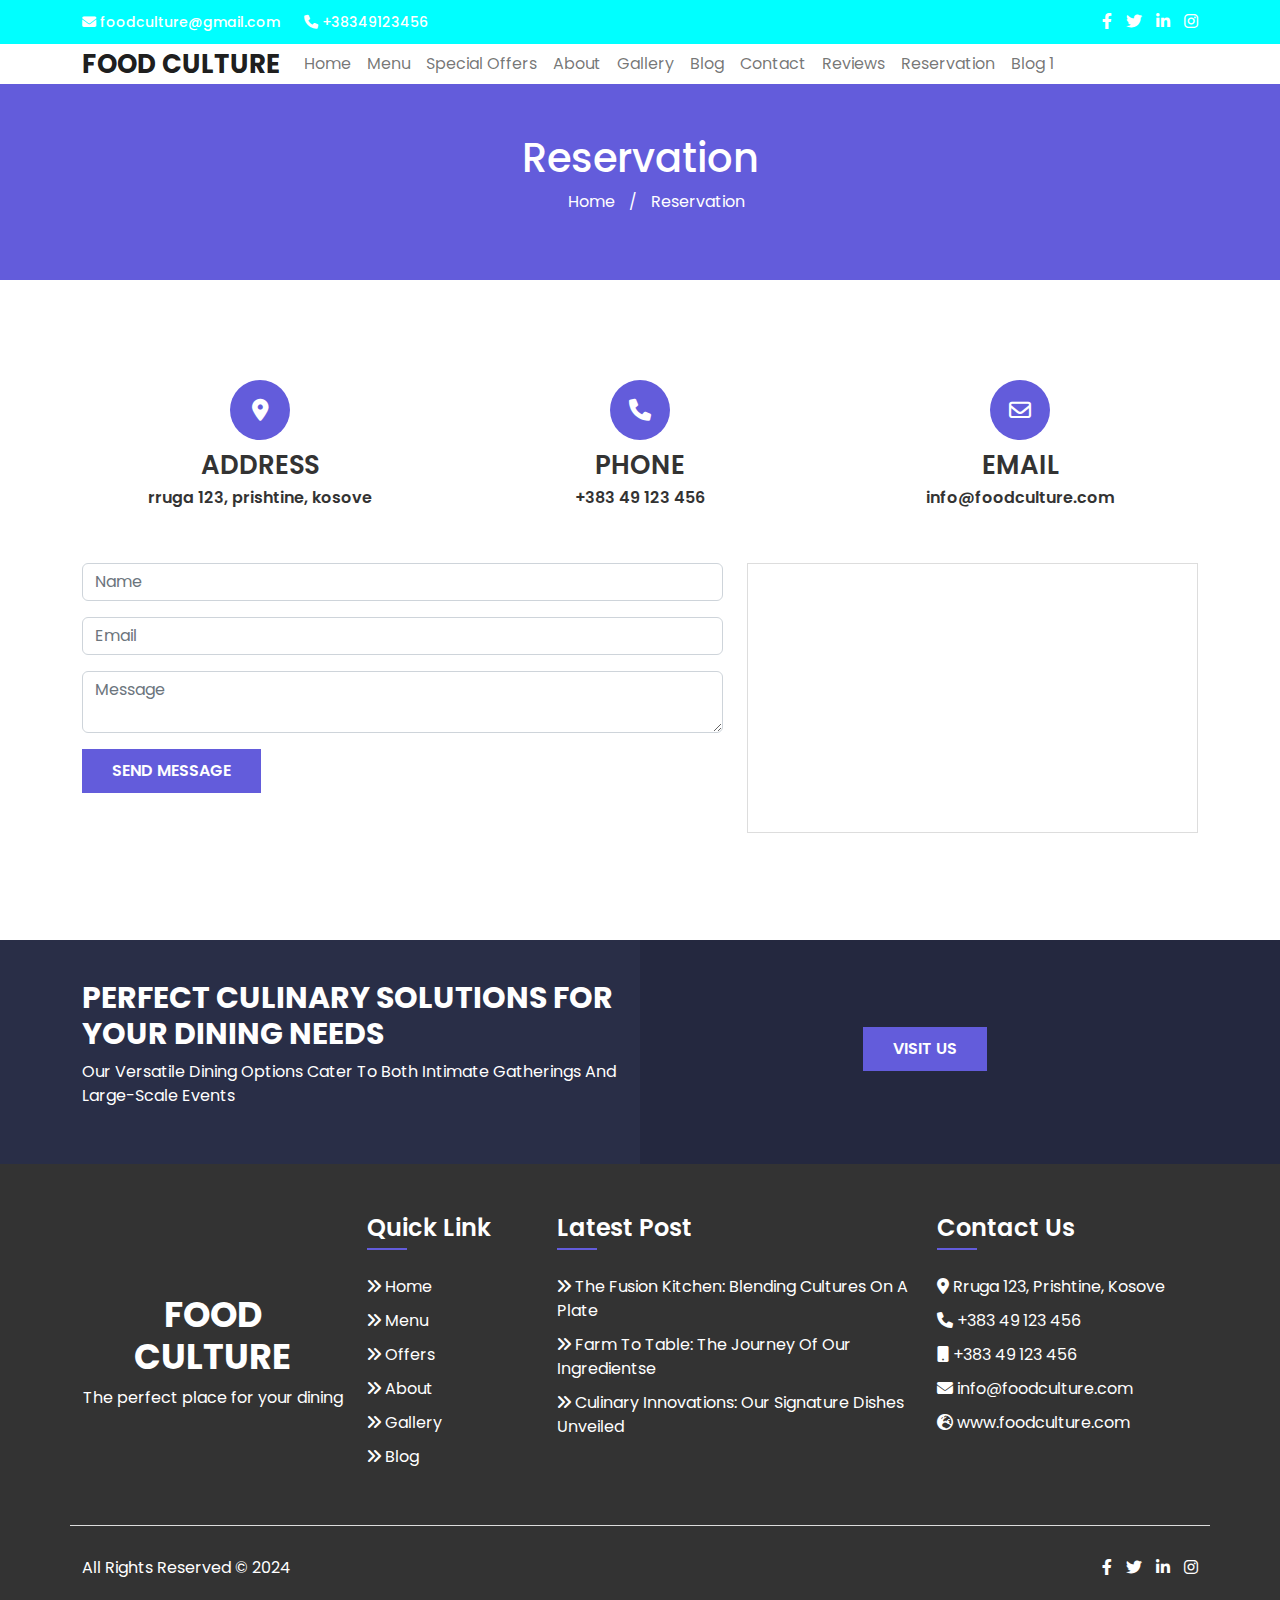
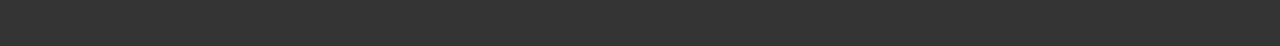
<file: reservation.html>
<!DOCTYPE html>
<html lang="zxx">
<head>
    <meta charset="UTF-8">
    <meta http-equiv="X-UA-Compatible" content="IE=edge">
    <meta name="viewport" content="width=device-width, initial-scale=1.0">
    <title>Reservation | Food Culture</title>
    <!-- Font Awesome CSS -->
    <link rel="stylesheet" href="assets/css/font-awesome.min.css">
    <!-- Bootstrap CSS -->
    <link rel="stylesheet" href="assets/css/bootstrap.min.css">
    <!-- Owl Carousel CSS -->
    <link rel="stylesheet" href="assets/css/owl-carousel.min.css">
    <!-- Style CSS -->
    <link rel="stylesheet" href="assets/css/style.css">
</head>
<body>
    <!-- Top Bar Start Here -->
    <div class="top-bar-area">
        <div class="container">
            <div class="row">
                <div class="col-6">
                    <div class="top-bar-info">
                        <a href="mailto:foodculture@gmail.com"><i class="fa-solid fa-envelope"></i> foodculture@gmail.com</a>
                        <a href="tel:+38349123456"><i class="fa-solid fa-phone"></i> +38349123456</a>
                    </div>
                </div>
                <div class="col-6 d-flex justify-content-end">
                    <div class="top-bar-social">
                        <a href=""><i class="fa-brands fa-facebook-f"></i></a>
                        <a href=""><i class="fa-brands fa-twitter"></i></a>
                        <a href=""><i class="fa-brands fa-linkedin-in"></i></a>
                        <a href=""><i class="fa-brands fa-instagram"></i></a>
                    </div>
                </div>
            </div>
        </div>
    </div>
    <!-- Top Bar End Here -->

    <!-- Header Area Start Here -->
    <header class="header-area">
        <div class="container">
            <div class="row">
                <div class="col-xxl-12">
                    <nav class="navbar navbar-expand-lg">
                          <a class="navbar-brand" href="index.html">FOOD CULTURE</a>
                          <button class="navbar-toggler" type="button" data-bs-toggle="collapse" data-bs-target="#navbarNavDropdown" aria-controls="navbarNavDropdown" aria-expanded="false" aria-label="Toggle navigation">
                            <span class="navbar-toggler-icon"></span>
                          </button>
                          <div class="collapse navbar-collapse" id="navbarNavDropdown">
                            <ul class="navbar-nav ra-menu">
                                <li class="nav-item">
                                    <a class="nav-link" href="index.html">Home</a>
                                  </li>
                                  <li class="nav-item">
                                    <a class="nav-link" href="menu.html">Menu</a>
                                  </li>
                                  <li class="nav-item">
                                    <a class="nav-link" href="offers.html">Special Offers</a>
                                  </li>
                                  <li class="nav-item">
                                    <a class="nav-link" href="about.html">About</a>
                                  </li>
                                  <li class="nav-item">
                                    <a class="nav-link" href="gallery.html">Gallery</a>
                                  </li>
                                  <li class="nav-item">
                                    <a class="nav-link" href="blog.html">Blog</a>
                                  </li>                              
                                  <li class="nav-item">
                                    <a class="nav-link" href="contact.html">Contact</a>
                                  </li>
                                  <li class="nav-item">
                                    <a class="nav-link" href="reviews.html">Reviews</a>
                                  </li>
                                  <li class="nav-item">
                                    <a class="nav-link" href="reservation.html">Reservation</a>
                                  </li>
                                  <li class="nav-item">
                                    <a class="nav-link" href="blog1.html">Blog 1</a>
                            </ul>
                          </div>
                      </nav>
                </div>
            </div>
        </div>
    </header>
    <!-- Header Area End Here -->

    <!-- Breadcumb Area Start Here -->
    <section class="breadcumb-area">
        <div class="container">
            <div class="row">
                <div class="col-xxl-12 text-center">
                    <h4>Reservation</h4>
                    <ul>
                        <li><a href="">home</a></li>
                        <li>/</li>
                        <li>Reservation</li>
                    </ul>
                </div>
            </div>
        </div>
    </section>
    <!-- Breadcumb Area End Here -->

    <!-- Contact Area Start Here -->
    <section class="contact-area pt-100 pb-100">
        <div class="container">
            <div class="row">
                <div class="col-xxl-10 col-md-12 mx-auto">
                    <div class="row mb-5">
                        <div class="col-md-4 text-center">
                            <div class="single-contact">
                                <i class="fa-solid fa-location-dot"></i>
                                <h4>address <span>Rruga 123, Prishtine, Kosove</span></h4>
                            </div>
                        </div>
                        <div class="col-md-4 text-center">
                            <div class="single-contact">
                                <i class="fa-solid fa-phone"></i>
                                <h4>phone <span>+383 49 123 456</span></h4>
                            </div>
                        </div>
                        <div class="col-md-4 text-center">
                            <div class="single-contact">
                                <i class="fa-regular fa-envelope"></i>
                                <h4>email <span> info@foodculture.com</span></h4>
                            </div>
                        </div>
                    </div>
                    <div class="row">
                        <div class="col-md-7">
                            <div class="contact-form">
                                <form action="#">
                                    <input class="form-control" type="text" placeholder="Name">
                                    <input class="form-control mt-3" type="email" placeholder="Email">
                                    <textarea class="form-control mt-3" placeholder="Message"></textarea>
                                    <input type="submit" value="send message" class="box-btn border-0 mt-3">
                                </form>
                            </div>
                        </div>
                        <div class="col-md-5">
                            <div class="contact-map">
                                <div style="width: 100%"><iframe width="100%" height="600" frameborder="0" scrolling="no" marginheight="0" marginwidth="0" src="https://maps.google.com/maps?width=100%25&amp;height=600&amp;hl=en&amp;q=Prishtine+(My%20Business%20Name)&amp;t=&amp;z=14&amp;ie=UTF8&amp;iwloc=B&amp;output=embed"><a href="https://www.maps.ie/population/">Population calculator map</a></iframe></div>
                            </div>
                        </div>
                    </div>
                </div>
            </div>
        </div>
    </section>
    <!-- Contact Area End Here -->

    <!-- CTA Area Start Here -->
    <section class="cta-area">
        <div class="container">
            <div class="row align-items-center">
                <div class="col-lg-6 col-md-12 text-md-center text-lg-start">
                    <h4>PERFECT CULINARY SOLUTIONS FOR YOUR DINING NEEDS</h4>
                    <p>Our Versatile Dining Options Cater to Both Intimate Gatherings and Large-Scale Events</p>
                </div>
                <div class="col-lg-6 col-md-12 text-center">
                    <a href="" class="box-btn">visit us</a>
                </div>
            </div>
        </div>
    </section>
    <!-- CTA Area End Here -->

    <!-- Footer Area Start Here -->
    <footer class="footer-area">
        <div class="container">
            <div class="row">
                <div class="col-xl-3 col-lg-6 col-md-12 text-center mb-md-5 mb-lg-0">
                    <div class="footer-logo">
                        <h4>FOOD CULTURE</h4>
                        <p>The perfect place for your dining</p>
                        </p>
                    </div>
                </div>
                <div class="col-xl-2 col-md-4 col-lg-6">
                    <div class="single-footer">
                        <h4 class="page-title">quick link</h4>
                        <ul>
                            <li><a href=""><i class="fa-solid fa-angles-right"></i> home</a></li>
                            <li><a href=""><i class="fa-solid fa-angles-right"></i> menu</a></li>
                            <li><a href=""><i class="fa-solid fa-angles-right"></i> offers</a></li>
                            <li><a href=""><i class="fa-solid fa-angles-right"></i> about</a></li>
                            <li><a href=""><i class="fa-solid fa-angles-right"></i> gallery</a></li>
                            <li><a href=""><i class="fa-solid fa-angles-right"></i> blog</a></li>
                        </ul>
                    </div>
                </div>
                <div class="col-xl-4 col-md-4 col-lg-6">
                    <div class="single-footer">
                        <h4 class="page-title">latest post</h4>
                        <ul>
                            <li><a href=""><i class="fa-solid fa-angles-right"></i> The Fusion Kitchen: Blending Cultures On A Plate</a></li>
                            <li><a href=""><i class="fa-solid fa-angles-right"></i> Farm To Table: The Journey Of Our Ingredientse</a></li>
                            <li><a href=""><i class="fa-solid fa-angles-right"></i> Culinary Innovations: Our Signature Dishes Unveiled</a></li>
                        </ul>
                    </div>
                </div>
                <div class="col-xl-3 col-md-4 col-lg-6">
                    <div class="single-footer">
                        <h4 class="page-title">contact us</h4>
                        <ul>
                            <li><i class="fa-sharp fa-solid fa-location-dot"></i> Rruga 123, Prishtine, Kosove</li>
                            <li><i class="fa-solid fa-phone"></i> +383 49 123 456</li>
                            <li><i class="fa-solid fa-mobile-button"></i> +383 49 123 456</li>
                            <li><i class="fa-solid fa-envelope"></i> info@foodculture.com</li>
                            <li><i class="fa-solid fa-earth-europe"></i> www.foodculture.com</li>
                        </ul>
                    </div>
                </div>
            </div>
            <div class="row copy">
                <div class="col-md-6 col-12 text-md-start text-center">
                    <p>all rights reserved &copy; 2024</p>
                </div>
                <div class="col-md-6 col-12 text-md-end text-center">
                    <a href=""><i class="fa-brands fa-facebook-f"></i></a>
                    <a href=""><i class="fa-brands fa-twitter"></i></a>
                    <a href=""><i class="fa-brands fa-linkedin-in"></i></a>
                    <a href=""><i class="fa-brands fa-instagram"></i></a>
                </div>
            </div>
        </div>
    </footer>
    <!-- Footer Area End Here -->
    
    <!-- jQuery Library -->
    <script src="assets/js/jquery.min.js"></script>
    <!-- Popper JS -->
    <script src="assets/js/popper.min.js"></script>
    <!-- Bootstrap JS -->
    <script src="assets/js/bootstrap.min.js"></script>
    <!-- Owl Carousel JS -->
    <script src="assets/js/owl-carousel.min.js"></script>
    <!-- Waypoint JS -->
    <script src="assets/js/waypoint.min.js"></script>
    <!-- Counterup JS -->
    <script src="assets/js/counterup.min.js"></script>
    <!-- Isotope JS -->
    <script src="assets/js/isotope.min.js"></script>
    <!-- Magnific Popup JS -->
    <script src="assets/js/magnific-popup.min.js"></script>
    <!-- Main JS -->
    <script src="assets/js/main.js"></script>
</body>
</html>
</file>
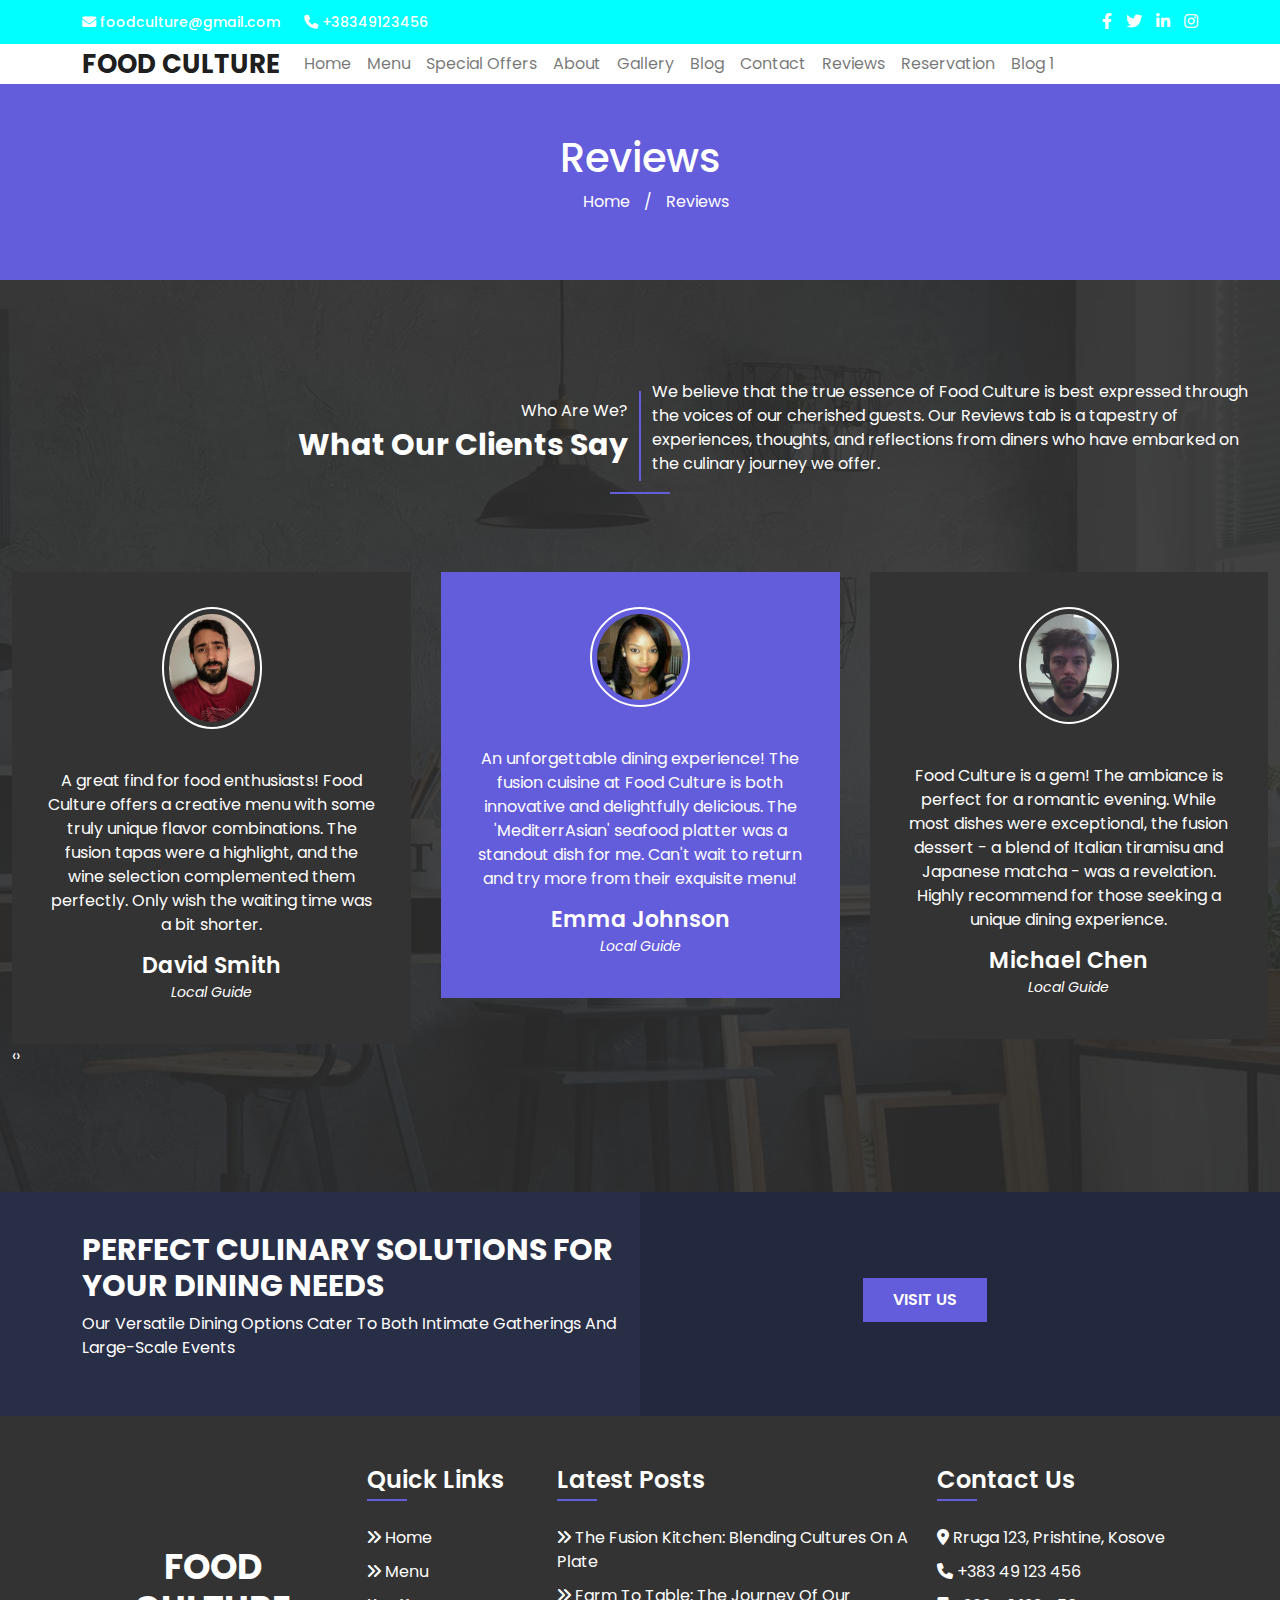
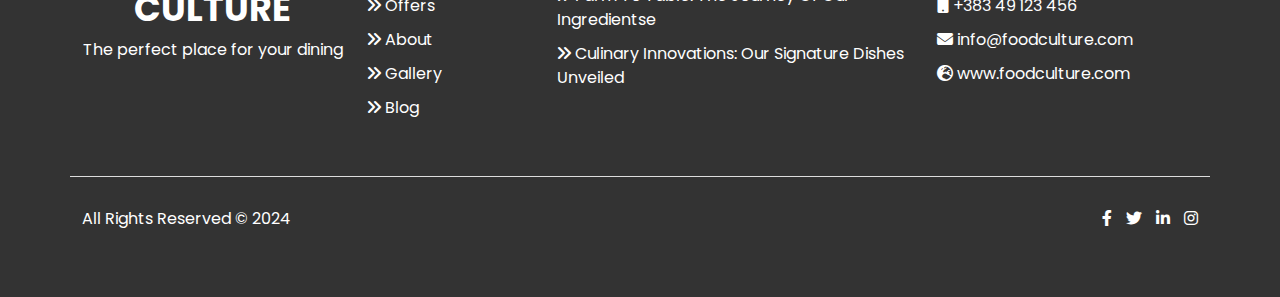
<file: reviews.html>
<!DOCTYPE html>
<html lang="zxx">
<head>
    <meta charset="UTF-8">
    <meta http-equiv="X-UA-Compatible" content="IE=edge">
    <meta name="viewport" content="width=device-width, initial-scale=1.0">
    <title>Reviews | Food Culture</title>
    <!-- Font Awesome CSS -->
    <link rel="stylesheet" href="assets/css/font-awesome.min.css">
    <!-- Bootstrap CSS -->
    <link rel="stylesheet" href="assets/css/bootstrap.min.css">
    <!-- Owl Carousel CSS -->
    <link rel="stylesheet" href="assets/css/owl-carousel.min.css">
    <!-- Style CSS -->
    <link rel="stylesheet" href="assets/css/style.css">
    <!-- Responsive CSS -->
    <link rel="stylesheet" href="assets/css/responsive.css">
</head>
<body>
    <!-- Top Bar Start Here -->
    <div class="top-bar-area">
        <div class="container">
            <div class="row">
                <div class="col-6">
                    <div class="top-bar-info">
                        <a href="mailto:foodculture@gmail.com"><i class="fa-solid fa-envelope"></i> foodculture@gmail.com</a>
                        <a href="tel:+38349123456"><i class="fa-solid fa-phone"></i> +38349123456</a>
                    </div>
                </div>
                <div class="col-6 d-flex justify-content-end">
                    <div class="top-bar-social">
                        <a href=""><i class="fa-brands fa-facebook-f"></i></a>
                        <a href=""><i class="fa-brands fa-twitter"></i></a>
                        <a href=""><i class="fa-brands fa-linkedin-in"></i></a>
                        <a href=""><i class="fa-brands fa-instagram"></i></a>
                    </div>
                </div>
            </div>
        </div>
    </div>
    <!-- Top Bar End Here -->

    <!-- Header Area Start Here -->
    <header class="header-area">
        <div class="container">
            <div class="row">
                <div class="col-xxl-12">
                    <nav class="navbar navbar-expand-lg">
                          <a class="navbar-brand" href="index.html">FOOD CULTURE</a>
                          <button class="navbar-toggler" type="button" data-bs-toggle="collapse" data-bs-target="#navbarNavDropdown" aria-controls="navbarNavDropdown" aria-expanded="false" aria-label="Toggle navigation">
                            <span class="navbar-toggler-icon"></span>
                          </button>
                          <div class="collapse navbar-collapse" id="navbarNavDropdown">
                            <ul class="navbar-nav ra-menu">
                                <li class="nav-item">
                                    <a class="nav-link" href="index.html">Home</a>
                                  </li>
                                  <li class="nav-item">
                                    <a class="nav-link" href="menu.html">Menu</a>
                                  </li>
                                  <li class="nav-item">
                                    <a class="nav-link" href="offers.html">Special Offers</a>
                                  </li>
                                  <li class="nav-item">
                                    <a class="nav-link" href="about.html">About</a>
                                  </li>
                                  <li class="nav-item">
                                    <a class="nav-link" href="gallery.html">Gallery</a>
                                  </li>
                                  <li class="nav-item">
                                    <a class="nav-link" href="blog.html">Blog</a>
                                  </li>                              
                                  <li class="nav-item">
                                    <a class="nav-link" href="contact.html">Contact</a>
                                  </li>
                                  <li class="nav-item">
                                    <a class="nav-link" href="reviews.html">Reviews</a>
                                  </li>
                                  <li class="nav-item">
                                    <a class="nav-link" href="reservation.html">Reservation</a>
                                  </li>
                                  <li class="nav-item">
                                    <a class="nav-link" href="blog1.html">Blog 1</a>
                            </ul>
                          </div>
                      </nav>
                </div>
            </div>
        </div>
    </header>
    <!-- Header Area End Here -->

    <!-- Breadcumb Area Start Here -->
    <section class="breadcumb-area">
        <div class="container">
            <div class="row">
                <div class="col-xxl-12 text-center">
                    <h4>Reviews</h4>
                    <ul>
                        <li><a href="">home</a></li>
                        <li>/</li>
                        <li>reviews</li>
                    </ul>
                </div>
            </div>
        </div>
    </section>
    <!-- Breadcumb Area End Here -->

   <!-- Testimonials Area Start Here -->
   <section class="testimonials-area pt-100 pb-100" style="background-image: url('assets/img/testimonials/back.jpg');">
    <div class="container-fluid">
        <div class="row align-items-center section-title">
            <div class="col-md-6 text-md-end text-center">
                <h4><span>who are we?</span>what our clients say</h4>
            </div>
            <div class="col-md-6 text-md-start text-center">
                <p>We believe that the true essence of Food Culture is best expressed through the voices of our cherished guests. Our Reviews tab is a tapestry of experiences, thoughts, and reflections from diners who have embarked on the culinary journey we offer.</p>
            </div>
        </div>
        <div class="row">
            <div class="col-xxl-12">
                <div class="testimonials owl-carousel">
                    <div class="single-testimonial">
                        <img src="assets/img/testimonials/1.jpg" alt="">
                        <p>An unforgettable dining experience! The fusion cuisine at Food Culture is both innovative and delightfully delicious. The 'MediterrAsian' seafood platter was a standout dish for me. Can't wait to return and try more from their exquisite menu!</p>
                        <h4>Emma Johnson<span>Local Guide</span></h4>
                    </div>
                    <div class="single-testimonial">
                        <img src="assets/img/testimonials/2.jpg" alt="">
                        <p>Food Culture is a gem! The ambiance is perfect for a romantic evening. While most dishes were exceptional, the fusion dessert - a blend of Italian tiramisu and Japanese matcha - was a revelation. Highly recommend for those seeking a unique dining experience.</p>
                        <h4>Michael Chen<span>Local Guide</span></h4>
                    </div>
                    <div class="single-testimonial">
                        <img src="assets/img/testimonials/3.jpg" alt="">
                        <p>Absolutely loved the vibrant atmosphere at Food Culture! Each dish tells a story, and you can truly taste the freshness of the ingredients. The staff was knowledgeable and made excellent recommendations. The homemade fusion pasta was to die for!</p>
                        <h4>Sophia Martinez<span>Local Guide</span></h4>
                    </div>
                    <div class="single-testimonial">
                        <img src="assets/img/testimonials/4.jpg" alt="">
                        <p>A great find for food enthusiasts! Food Culture offers a creative menu with some truly unique flavor combinations. The fusion tapas were a highlight, and the wine selection complemented them perfectly. Only wish the waiting time was a bit shorter.</p>
                        <h4>David Smith<span>Local Guide</span></h4>
                    </div>
                </div>
            </div>
        </div>
    </div>
</section>
<!-- Testimonials Area End Here -->

 <!-- CTA Area Start Here -->
 <section class="cta-area">
    <div class="container">
        <div class="row align-items-center">
            <div class="col-lg-6 col-md-12 text-md-center text-lg-start">
                <h4>PERFECT CULINARY SOLUTIONS FOR YOUR DINING NEEDS</h4>
                <p>Our Versatile Dining Options Cater to Both Intimate Gatherings and Large-Scale Events</p>
            </div>
            <div class="col-lg-6 col-md-12 text-center">
                <a href="" class="box-btn">visit us</a>
            </div>
        </div>
    </div>
</section>
<!-- CTA Area End Here -->

<!-- Footer Area Start Here -->
<footer class="footer-area">
    <div class="container">
        <div class="row">
            <div class="col-xl-3 col-lg-6 col-md-12 text-center mb-md-5 mb-lg-0">
                <div class="footer-logo">
                    <h4>FOOD CULTURE</h4>
                    <p>The perfect place for your dining</p>
                    </p>
                </div>
            </div>
            <div class="col-xl-2 col-md-4 col-lg-6">
                <div class="single-footer">
                    <h4 class="page-title">quick links</h4>
                    <ul>
                        <li><a href=""><i class="fa-solid fa-angles-right"></i> home</a></li>
                        <li><a href=""><i class="fa-solid fa-angles-right"></i> menu</a></li>
                        <li><a href=""><i class="fa-solid fa-angles-right"></i> offers</a></li>
                        <li><a href=""><i class="fa-solid fa-angles-right"></i> about</a></li>
                        <li><a href=""><i class="fa-solid fa-angles-right"></i> gallery</a></li>
                        <li><a href=""><i class="fa-solid fa-angles-right"></i> blog</a></li>
                    </ul>
                </div>
            </div>
            <div class="col-xl-4 col-md-4 col-lg-6">
                <div class="single-footer">
                    <h4 class="page-title">latest posts</h4>
                    <ul>
                        <li><a href=""><i class="fa-solid fa-angles-right"></i> The Fusion Kitchen: Blending Cultures On A Plate</a></li>
                        <li><a href=""><i class="fa-solid fa-angles-right"></i> Farm To Table: The Journey Of Our Ingredientse</a></li>
                        <li><a href=""><i class="fa-solid fa-angles-right"></i> Culinary Innovations: Our Signature Dishes Unveiled</a></li>
                    </ul>
                </div>
            </div>
            <div class="col-xl-3 col-md-4 col-lg-6">
                <div class="single-footer">
                    <h4 class="page-title">contact us</h4>
                    <ul>
                        <li><i class="fa-sharp fa-solid fa-location-dot"></i> Rruga 123, Prishtine, Kosove</li>
                        <li><i class="fa-solid fa-phone"></i> +383 49 123 456</li>
                        <li><i class="fa-solid fa-mobile-button"></i> +383 49 123 456</li>
                        <li><i class="fa-solid fa-envelope"></i> info@foodculture.com</li>
                        <li><i class="fa-solid fa-earth-europe"></i> www.foodculture.com</li>
                    </ul>
                </div>
            </div>
        </div>
        <div class="row copy">
            <div class="col-md-6 col-12 text-md-start text-center">
                <p>all rights reserved &copy; 2024</p>
            </div>
            <div class="col-md-6 col-12 text-md-end text-center">
                <a href=""><i class="fa-brands fa-facebook-f"></i></a>
                <a href=""><i class="fa-brands fa-twitter"></i></a>
                <a href=""><i class="fa-brands fa-linkedin-in"></i></a>
                <a href=""><i class="fa-brands fa-instagram"></i></a>
            </div>
        </div>
    </div>
</footer>
<!-- Footer Area End Here -->

<!-- jQuery Library -->
<script src="assets/js/jquery.min.js"></script>
<!-- Popper JS -->
<script src="assets/js/popper.min.js"></script>
<!-- Bootstrap JS -->
<script src="assets/js/bootstrap.min.js"></script>
<!-- Owl Carousel JS -->
<script src="assets/js/owl-carousel.min.js"></script>
<!-- Waypoint JS -->
<script src="assets/js/waypoint.min.js"></script>
<!-- Counterup JS -->
<script src="assets/js/counterup.min.js"></script>
<!-- Isotope JS -->
<script src="assets/js/isotope.min.js"></script>
<!-- Magnific Popup JS -->
<script src="assets/js/magnific-popup.min.js"></script>
<!-- Main JS -->
<script src="assets/js/main.js"></script>
</body>
</html>
</file>
<file: assets/css/style.css>
@import url('https://fonts.googleapis.com/css2?family=Poppins:wght@400;500;600;700;800&display=swap');
body{
    font-family: 'Poppins', sans-serif;
    font-size: 16px;
    line-height: 24px;
    color: #333;
}

.pt-100{
  padding-top: 100px;
}
.pb-100{
  padding-bottom: 100px;
}

.top-bar-area {
    background-color: #00FFFF;
    padding: 10px 0;
  }
  .top-bar-info a {
    color: #fff;
    text-decoration: none;
    margin-right: 20px;
    font-weight: 500;
    font-size: 14px;
  }
  .top-bar-social a {
    color: #fff;
    margin-left: 10px;
  }

.navbar-brand {
	text-transform: uppercase;
	font-size: 26px;
	font-weight: 700;
}
.halim-menu li a {
    color: #333;
  }
  .navbar-nav.halim-menu li a {
    color: #333;
    font-size: 17px;
    font-weight: 500;
    margin: 0 5px;
    transition: .3s;
    padding: 20px 0;
  }
  .navbar-nav.ra-menu li a:hover {
    color: #635cdb;
  }
  
  .navbar-nav.ra-menu li {
    position: relative;
  }
  .navbar-nav.ra-menu li ul {
    position: absolute;
    width: 200px;
    list-style: none;
    padding: 5px 0;
    background-color: #fff;
    border: 1px solid #f4f4f4;
    box-shadow: 0 3px 5px -1px rgba(0,0,0,0.1);
    transition: .3s;
    opacity: 0;
    visibility: hidden;
    transform: scaleY(0);
    transform-origin: 0 0 0;
    z-index: 9;
  }
  .navbar-nav.ra-menu li ul li {
    border-bottom: 1px dashed #ddd;
    margin-bottom: 7px;
    padding-bottom: 8px;
  }
  .navbar-nav.ra-menu li ul li a {
    text-decoration: navajowhite;
    font-size: 16px;
    font-weight: 400;
    padding: 0 10px;
    display: block;
  }
  .navbar-nav.ra-menu li ul li:last-child {
    border-bottom: 0;
    margin-bottom: 0;
    padding-bottom: 0;
  }
  .navbar-nav.ra-menu li:hover ul {
    opacity: 1;
    visibility: visible;
    transform: scaleY(1);
  }
  
.navbar-nav.ra-menu li.caret {
    position: relative;
  }
  .navbar-nav.ra-menu li.caret:after {
    position: absolute;
    content: "\f107";
    font-family: "Font Awesome 5 Free";
    font-weight: 700;
    top: 20px;
    right: 0px;
    font-size: 10px;
  }
  .navbar.navbar-expand-lg {
	padding: 0;
}

  
.single-slide {
    height: 100vh;
    background-size: cover;
    background-position: center;
    position: relative;
    z-index: 2;
    color: #fff;
  }
  .single-slide:before {
    content: "";
    position: absolute;
    width: 100%;
    height: 100%;
    background-color: #333;
    opacity: .8;
    z-index: -1;
    left: 0;
    top: 0;
  }
  
.slide-content h4 {
    text-transform: capitalize;
    position: relative;
    display: inline-block;
    padding-bottom: 15px;
  }
  .slide-content h4:before {
    content: "";
    position: absolute;
    width: 60px;
    height: 2px;
    background-color: #635cdb;
    bottom: 0;
    left: 50%;
    transform: translateX(-50%);
  }
  .slide-content h1 {
    text-transform: uppercase;
    font-weight: 700;
    font-size: 50px;
  }
  .box-btn {
    display: inline-block;
    text-decoration: none;
    color: #fff;
    text-transform: uppercase;
    background-color: #635cdb;
    font-weight: 600;
    padding: 10px 30px;
    transition: .3s;
    position: relative;
    overflow: hidden;
    z-index: 2;
  }
  .box-btn:before {
    content: "";
    position: absolute;
    width: 100%;
    height: 100%;
    background-color: #494679;
    left: -100%;
    top: 0;
    transition: .3s;
    z-index: -1;
  }
  .box-btn:hover::before {
    left: 0;
  }
  .box-btn:hover {
    color: #fff;
  }

  
.slider-area .owl-dots button {
    width: 20px;
    height: 20px;
    background-color: #fff;
    display: block;
    margin: 15px 0;
  }
  .slider-area .owl-dots {
    position: absolute;
    right: 20px;
    top: 50%;
    transform: translateY(-50%);
  }
  .slider-area .owl-dots button.active {
    background-color: #635cdb;
  }


  
.section-title {
  position: relative;
  margin-bottom: 80px;
}
.section-title:before {
  content: "";
  position: absolute;
  width: 90px;
  height: 2px;
  background-color: #635cdb;
  left: 50%;
  transform: translateX(-50%) rotate(90deg);
}
.section-title:after {
  content: "";
  position: absolute;
  width: 60px;
  height: 2px;
  background-color: #635cdb;
  left: 50%;
  bottom: -12px;
  transform: translateX(-50%);
}
.section-title h4 {
  text-transform: capitalize;
  font-weight: 700;
  font-size: 30px;
}
.section-title h4 span {
  display: block;
  font-weight: 400;
  font-size: 16px;
  margin-bottom: 6px;
}


.page-title {
  position: relative;
  text-transform: capitalize;
  font-weight: 600;
  font-size: 24px;
  padding-bottom: 7px;
  margin-bottom: 15px;
}
.page-title:before {
  content: "";
  position: absolute;
  width: 40px;
  height: 2px;
  background-color: #635cdb;
  bottom: 0;
}

.single-about:hover .about-icon i{
  background-color: #635cdb;
  color: #fff;
}

.about-icon i {
  border: 1px solid #635cdb;
  width: 40px;
  height: 40px;
  text-align: center;
  line-height: 40px;
  border-radius: 50%;
  color: #635cdb;
  transition: .3s;
}


.features-area .page-title {
  text-transform: uppercase;
  color: #fff;
  margin-bottom: 35px;
}
.features-area .accordion-button {
  background-color: #635cdb;
  border: 0;
  color: #fff;
  font-size: 18px;
  font-weight: 600;
}
.features-area .accordion-item {
  border: 0;
}

.single-progress h5 {
  color: #fff;
  text-transform: uppercase;
  font-weight: 600;
  font-size: 16px;
}
.features-area .progress-bar {
  background-color: #635cdb;
  height: 20px;
}
.features-area .progress {
  height: 20px;
  border-radius: 0;
  background-color: #fff;
}

.single-service {
  box-shadow: 0px 10px 30px 0px rgba(205, 205, 205, 0.33);
  padding: 30px;
  margin-bottom: 30px;
  transition: .3s;
  border-bottom: 3px solid #fff;
}
.single-service i {
  background-color: #635cdb;
  width: 60px;
  height: 60px;
  line-height: 60px;
  color: #fff;
  font-size: 22px;
  border-radius: 50%;
  transition: .3s;
}
.single-service h4 {
  text-transform: uppercase;
  font-weight: 700;
  margin: 25px 0 15px;
}
.single-service:hover i {
  border-radius: 0;
}
.single-service:hover {
  border-color: #635cdb;
}



.single-counter {
  background-color: #292e47;
  color: #fff;
  padding: 60px 40px;
}
.single-counter i {
  background-color: #635cdb;
  width: 40px;
  height: 40px;
  line-height: 40px;
  text-align: center;
  border-radius: 50%;
}
.single-counter h4 span {
  display: block;
  font-size: 30px;
  font-weight: bold;
  margin-bottom: 5px;
}
.single-counter h4 {
  text-transform: capitalize;
  font-size: 18px;
}
.counter-area .col-md-3:nth-child(even) .single-counter {
  background-color: #24283f;
}
.navbar-nav.halim-menu {
	width: 100%;
	justify-content: flex-end;
}

.single-team {
  position: relative;
  overflow: hidden;
}
.single-team:hover .team-overlay{
  opacity: 1;
  visibility: visible;
  transform: scale(1) rotate(360deg);
}
.team-overlay {
  position: absolute;
  left: 0;
  top: 0;
  width: 100%;
  height: 100%;
  z-index: 2;
  opacity: 0;
  visibility: hidden;
  transition: .3s;
  transform: scale(0) rotate(0);
}
.team-overlay:before {
  content: "";
  position: absolute;
  width: 100%;
  height: 100%;
  background-color: #333;
  opacity: .8;
  z-index: -1;
}
.team-content {
  position: absolute;
  width: 100%;
  height: 100%;
  display: flex;
  flex-direction: column;
  align-items: center;
  justify-content: center;
  text-align: center;
}
.team-content h4 {
  color: #fff;
  text-transform: capitalize;
  font-weight: 600;
}
.team-content h4 span {
  display: block;
  font-weight: 400;
  font-size: 16px;
  margin-top: 5px;
}
.team-content a {
  flex-direction: row;
}
.team-social{
  margin-top: 15px;
}
.team-social a {
  color: #fff;
  margin: 0 5px;
  transition: .3s;
}
.team-social a:hover {
  color: #635cdb;
}


.testimonials-area {
  background-size: cover;
  background-position: center;
  z-index: 2;
  position: relative;
  color: #fff;
}
.testimonials-area:before {
  content: "";
  position: absolute;
  width: 100%;
  height: 100%;
  background-color: #333;
  opacity: .8;
  top: 0;
  left: 0;
  z-index: -1;
}

.single-testimonial {
  text-align: center;
  background-color: #333;
  padding: 35px;
}
.single-testimonial img {
  max-width: 100px;
  margin: 0 auto;
  border-radius: 50%;
  border: 2px solid #fff;
  padding: 5px;
  margin-bottom: 40px;
}
.single-testimonial h4 {
  text-transform: capitalize;
  font-size: 22px;
  font-weight: 600;
}
.single-testimonial h4 span {
  display: block;
  font-size: 14px;
  font-weight: 400;
  margin-top: 5px;
  font-style: italic;
}
.testimonials .owl-item.center .single-testimonial {
	background-color: #635cdb;
}

.single-blog {
  border: 1px solid #ddd;
}
.blog-content {
  padding: 25px;
}
.blog-content h4 a {
  text-decoration: navajowhite;
  color: #333;
  text-transform: capitalize;
  transition: .3s;
  font-size: 26px;
}
.blog-content h4 a:hover {
  color: #635cdb;
}
.meta a {
  text-decoration: none;
  margin-right: 5px;
  text-transform: uppercase;
  font-weight: 600;
  font-size: 16px;
  color: #333;
  font-style: italic;
  transition: .3s;
}
.meta a:hover {
  color: #635cdb;
}
.blog-content p {
  border-top: 1px dashed #ddd;
  margin-top: 10px;
  padding-top: 10px;
}


.cta-area {
  position: relative;
  padding: 40px 0;
  color: #fff;
}
.cta-area:before {
  position: absolute;
  content: "";
  width: 50%;
  height: 100%;
  background-color: #292e47;
  z-index: -1;
  left: 0;
  top: 0;
}
.cta-area:after {
  position: absolute;
  content: "";
  width: 50%;
  height: 100%;
  background-color: #24283f;
  right: 0;
  top: 0;
  z-index: -1;
}
.cta-area h4 {
  text-transform: uppercase;
  font-size: 30px;
  font-weight: 700;
}
.cta-area p {
  text-transform: capitalize;
  font-size: 16px;
}


.footer-area {
  padding: 50px 0;
  background-color: #333;
  color: #fff;
}
.footer-logo {
  margin-top: 80px;
}
.footer-logo h4 {
  text-transform: uppercase;
  font-weight: 700;
  font-size: 35px;
}
.single-footer ul {
  list-style: none;
  padding: 0;
  margin-top: 25px;
}
.single-footer ul li {
  padding-bottom: 10px;
}
.single-footer ul li {
  font-weight: 400;
}
.single-footer ul li a {
  color: #fff;
  text-transform: capitalize;
  text-decoration: none;
  transition: .3s;
}
.single-footer ul li a:hover {
  color: #635cdb;
}
.row.copy {
  border-top: 1px solid #ddd;
  padding-top: 30px;
  margin-top: 30px;
}
.copy p {
  text-transform: capitalize;
}
.copy a {
  color: #fff;
  margin-left: 10px;
  transition: .3s;
}
.copy a:hover {
  color: #635cdb;
}


.breadcumb-area {
  background-color: #635cdb;
  padding: 50px 0;
}
.breadcumb-area h4 {
  text-transform: capitalize;
  color: #fff;
  font-size: 40px;
}
.breadcumb-area ul {
  display: flex;
  justify-content: center;
  list-style: none;
  color: #fff;
}
.breadcumb-area ul li {
  text-transform: capitalize;
  margin: 0 7px;
}
.breadcumb-area ul li a {
  color: #fff;
  text-decoration: navajowhite;
}


.single-portfolio img, .single-gallery img {
  width: 100%;
}
.single-portfolio, .single-gallery {
  position: relative;
}
.single-gallery{
  margin-bottom: 30px;
}
.portfolio-overlay, .gallery-overlay {
  position: absolute;
  width: 100%;
  height: 100%;
  left: 0;
  top: 0;
  z-index: 2;
  color: #fff;
  display: flex;
  justify-content: center;
  align-items: center;
  flex-direction: column;
  text-align: center;
  visibility: hidden;
  opacity: 0;
  transition: .3s;
}
.portfolio-overlay:before, .gallery-overlay:before {
  position: absolute;
  content: "";
  width: 100%;
  height: 100%;
  background-color: #333;
  opacity: .8;
  z-index: -1;
}
.portfolio-overlay i, .gallery-overlay i {
  border: 1px solid #fff;
  width: 40px;
  height: 40px;
  border-radius: 50%;
  text-align: center;
  line-height: 40px;
  cursor: pointer;
  transition: .3s;
}
.gallery-overlay a{
  color: #fff;
}
.portfolio-overlay i:hover, .gallery-overlay i:hover{
  background-color: #635cdb;
  color: #fff;
  border-color: #635cdb;
}
.portfolio-overlay h4, .gallery-overlay h4 {
  text-transform: capitalize;
  margin-top: 15px;
  font-size: 24px;
}
.portfolio-overlay h4 span {
  display: block;
  font-size: 16px;
  font-style: italic;
  text-transform: lowercase;
  margin-top: 5px;
}
.single-portfolio:hover .portfolio-overlay, .single-gallery:hover .gallery-overlay {
  opacity: 1;
  visibility: visible;
}
.portfolio-menu {
  list-style: none;
  margin-bottom: 50px;
}
.portfolio-menu li {
  border: 1px solid #635cdb;
  padding: 5px 15px;
  text-transform: capitalize;
  font-weight: 500;
  margin: 0 10px;
  cursor: pointer;
}
.portfolio-menu li.active {
	background-color: #635cdb;
	color: #fff;
}
.blog-page .single-blog {
	margin-bottom: 30px;
}

.single-blog-page h4 {
  text-transform: capitalize;
  font-size: 26px;
  margin-bottom: 10px;
}
.single-blog-page img {
  width: 100%;
  margin-bottom: 20px;
}
.single-blog-related {
  margin: 30px 0;
}
.sidebar ul {
  list-style: none;
  padding: 0;
}
.sidebar {
  margin-bottom: 30px;
}
.sidebar ul li {
  border-bottom: 1px dashed #ddd;
  padding-bottom: 7px;
  margin-bottom: 7px;
}
.sidebar ul li a {
  text-decoration: navajowhite;
  color: #333;
  text-transform: capitalize;
  font-weight: 500;
  transition: .3s;
}
.sidebar ul li a:hover {
  color: #635cdb;
}
.sidebar ul li:last-child {
  border-bottom: 0;
}
.sidebar ul li span {
  display: block;
  font-style: italic;
  margin-top: 5px;
}


.single-contact i {
  background-color: #635cdb;
  width: 60px;
  height: 60px;
  line-height: 60px;
  color: #fff;
  border-radius: 50%;
  font-size: 22px;
  margin-bottom: 10px;
}
.single-contact h4 {
  text-transform: uppercase;
  font-weight: 600;
  font-size: 26px;
}
.single-contact h4 span {
  display: block;
  font-size: 16px;
  text-transform: lowercase;
  margin-top: 7px;
}
.contact-map iframe {
  width: 100%;
  height: 270px;
  border: 1px solid #ddd;
  padding: 3px;
}
.header-area.sticky {
	position: fixed;
	left: 0;
	top: 0;
	right: 0;
	z-index: 999;
	background-color: #fff;
	border-bottom: 2px solid #ddd;
}
</file>
<file: assets/css/responsive.css>
@media only screen and (min-width: 1200px) and (max-width:1400px){
    .section-title::after {
        bottom: -2px;
    }
    .single-counter h4 {
        font-size: 15px;
    }
}

@media only screen and (min-width: 992px) and (max-width:1200px){
    .section-title::after {
        bottom: -2px;
    }
    .single-counter h4 {
        font-size: 11px;
    }
}

@media only screen and (min-width: 768px) and (max-width:992px){
    .header-area{
        padding: 20px 0;
    }
    .section-title::after {
        bottom: 10px;
    }
}

@media only screen and (max-width:768px){
    .top-bar-info a {
        display: block;
    }
    .section-title:before, .section-title:after {
        display: none;
    }
    .portfolio-menu {
        flex-direction: column;
        text-align: center;
    }
    .portfolio-menu li {
        margin-bottom: 10px;
    }
}
</file>
